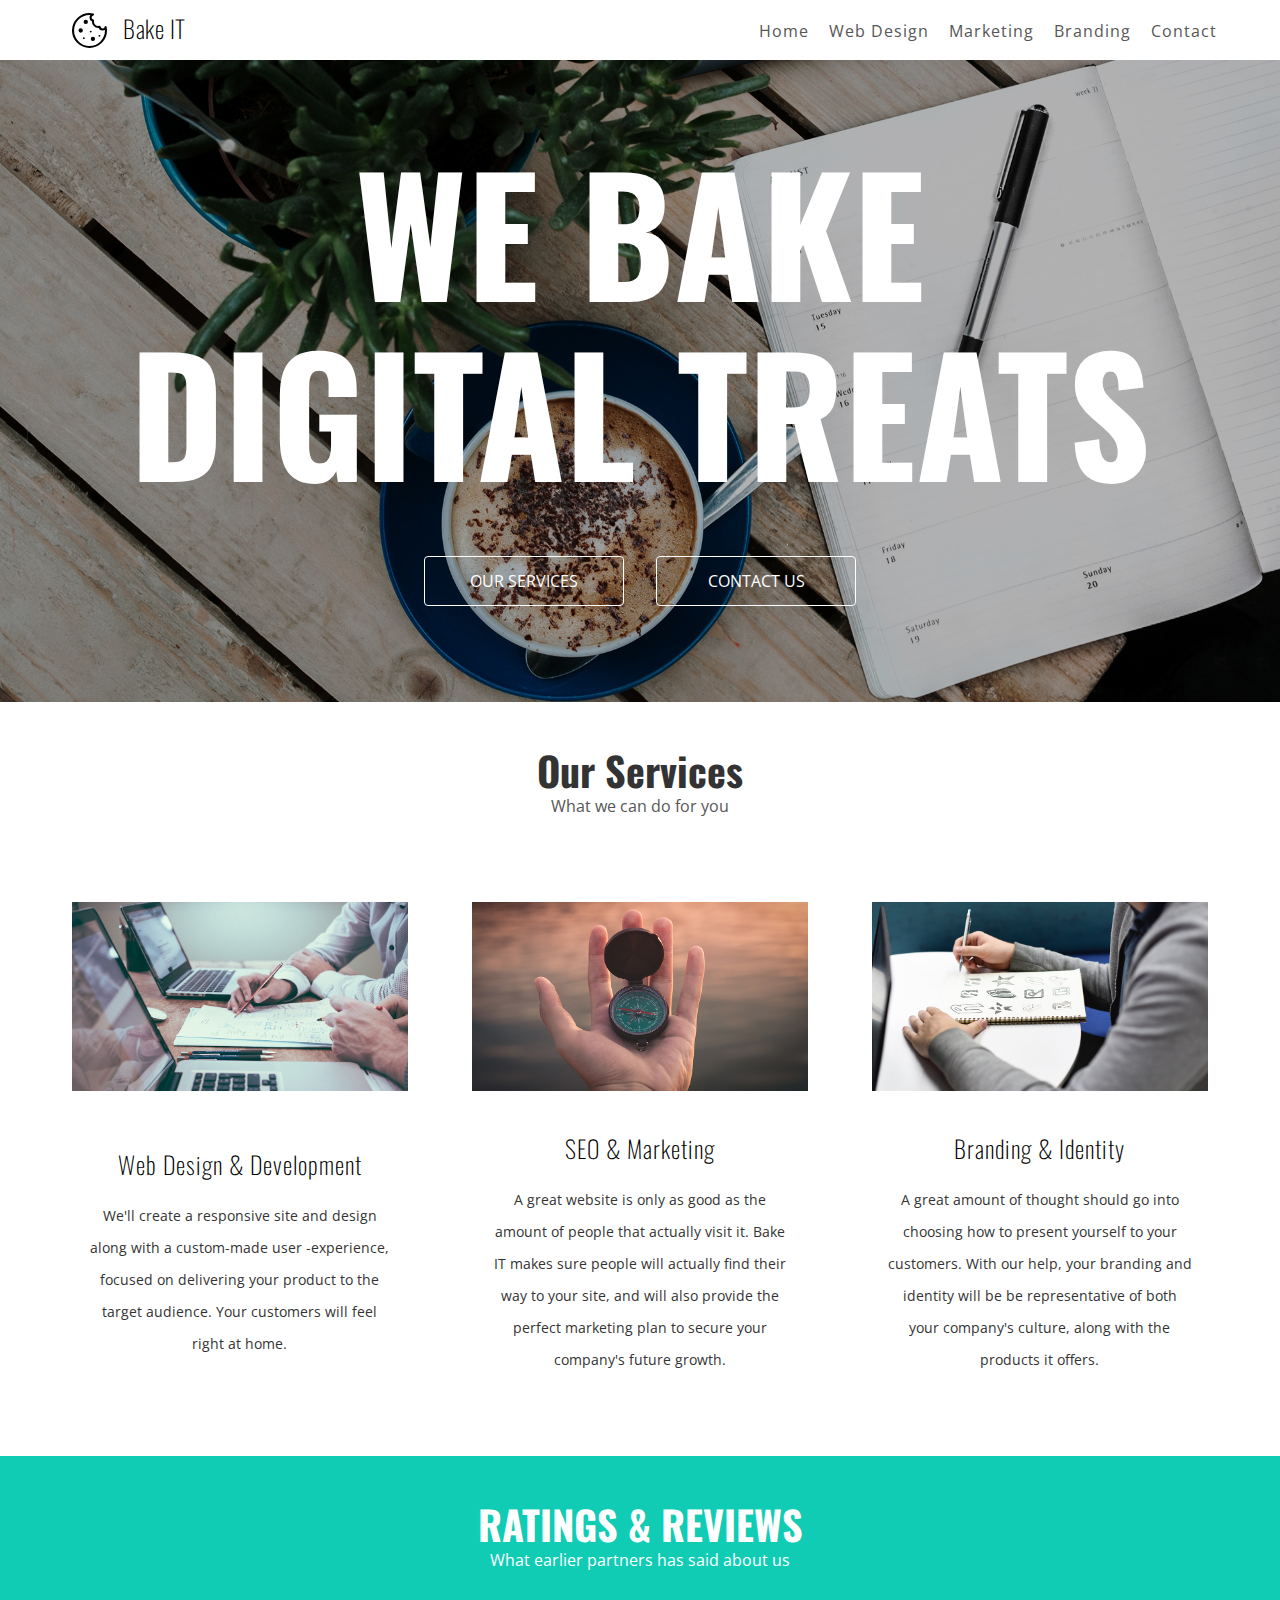
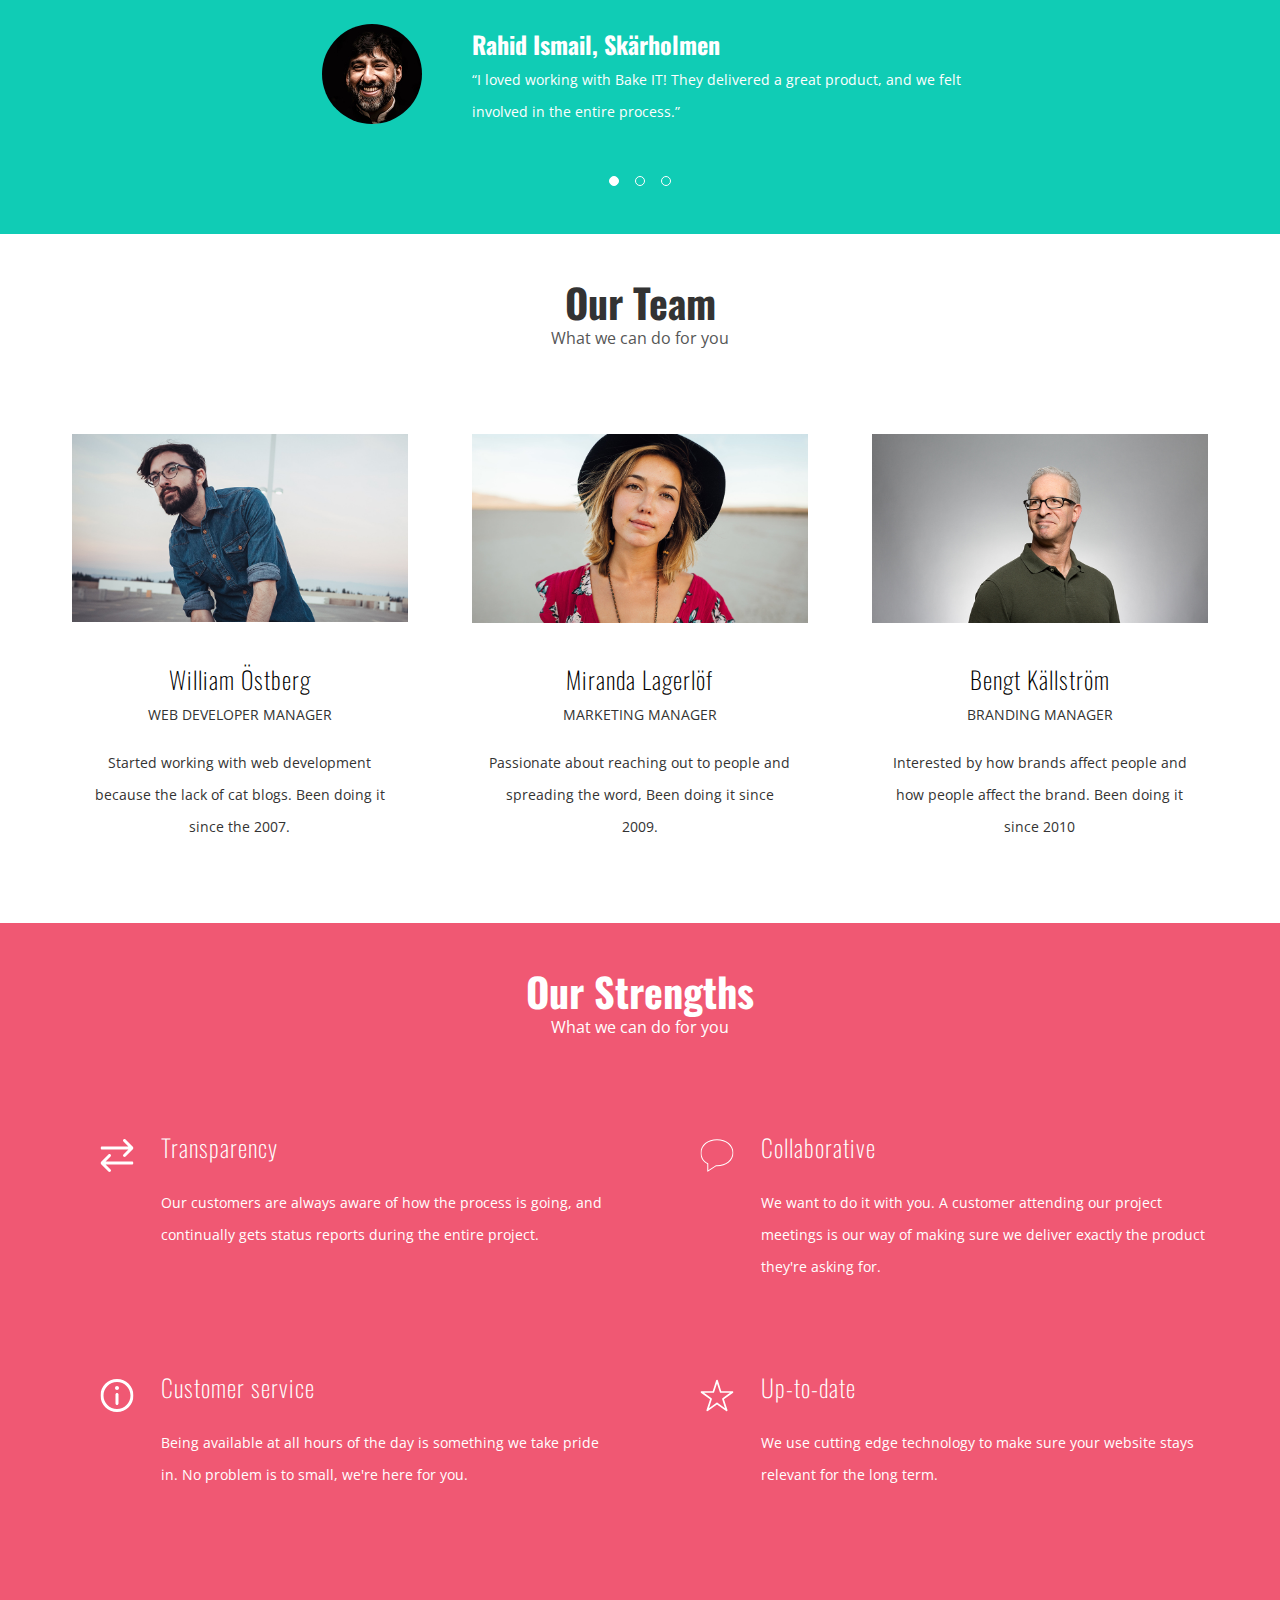
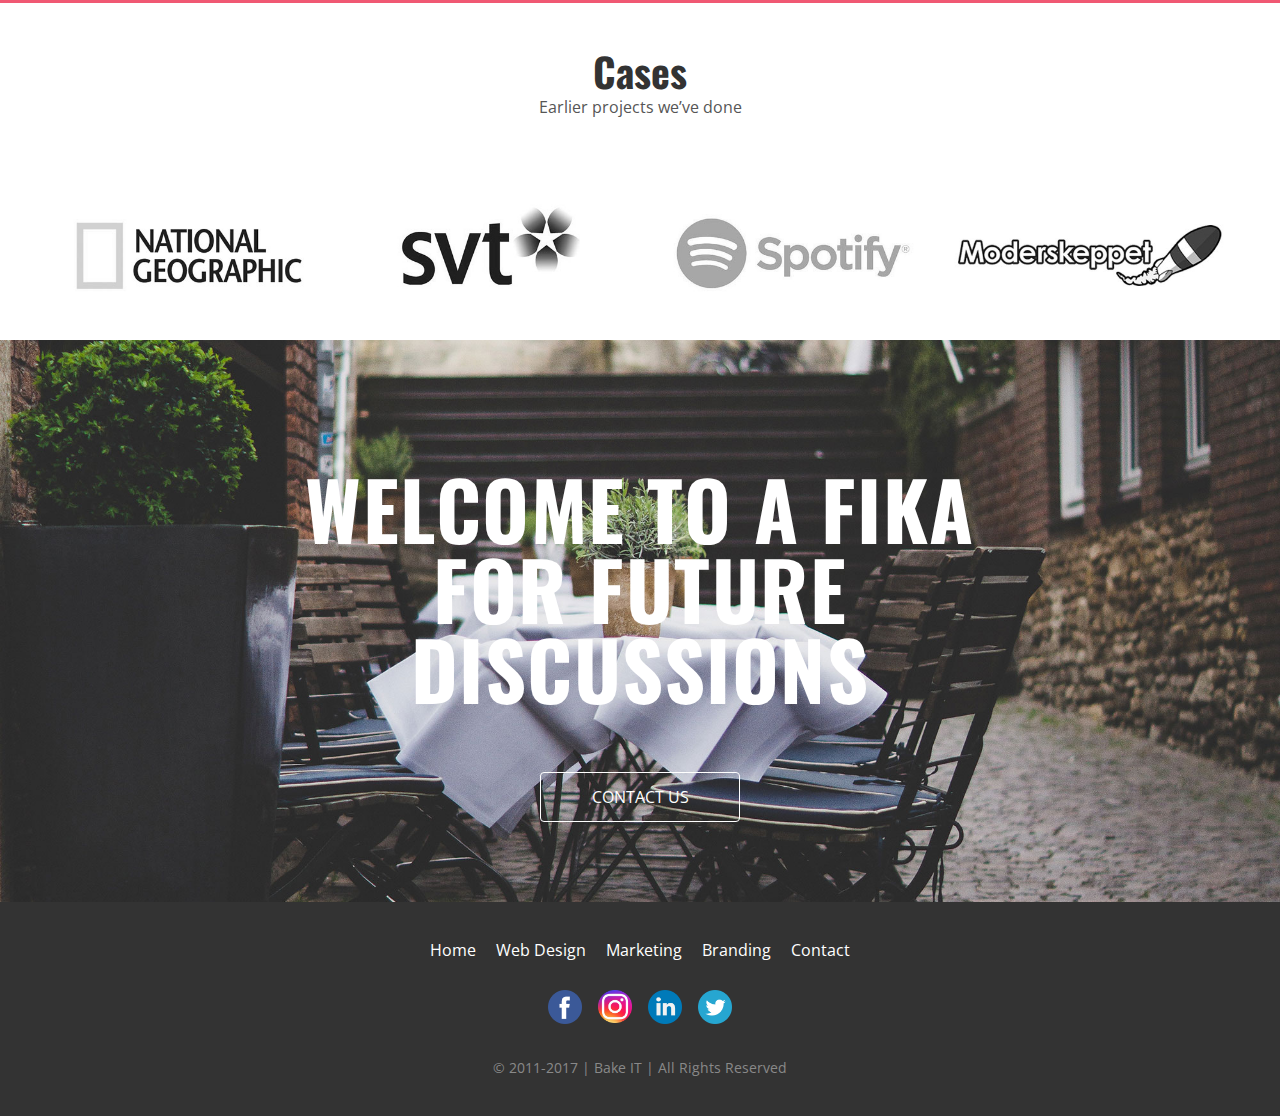
<file: index.html>
<!DOCTYPE html>
<html lang="en">
<head>
  <meta charset="UTF-8">
  <meta name="viewport" content="width=device-width, initial-scale=1.0">
  <meta http-equiv="X-UA-Compatible" content="ie=edge">
  <link href="https://fonts.googleapis.com/css?family=Open+Sans:400,700|Oswald:400,700" rel="stylesheet">
  <link rel="stylesheet" href="assets/css/css/style.css">
  <link rel="shortcut icon" href="./assets/img/logo.ico">

  <!--[if lt IE 9]>
  	<script src="assets/js/html5shiv.js"></script>
    <link rel="stylesheet" href="assets/css/css/_ie8.css">
  <![endif]-->

  <title>Bake IT | We Bake Digital Treats</title>
</head>
<body>

<nav class="nav" aria-label="navigation">
  <div class="wrapper">

    <div class="nav-left">
      <a href="index.html">
        <svg width="35" height="35">
          <image xlink:href="assets/img/icons/logo.svg" src="assets/img/icons/logo.png" width="35" height="35"/>
        </svg>
        <h1>Bake IT</h1>
      </a>
    </div>

    <button type="button" class="nav-ham">
      <span></span>
    </button>

    <div class="nav-menu">
      <ul>
        <li><a href="index.html">Home</a></li>
        <li><a href="web.html">Web Design</a></li>
        <li><a href="marketing.html">Marketing</a></li>
        <li><a href="branding.html">Branding</a></li>
        <li><a href="contact.html">Contact</a></li>
      </ul>
    </div>

  </div>
</nav>

<section class="hero" aria-label="start">
  <div class="hero-bg"></div>
  <h2 class="hero-wrapper">WE BAKE DIGITAL TREATS</h2>
  <div class="row hero-btn">
    <a class="btn" href="#services">OUR SERVICES</a>
    <a class="btn" href="contact.html">CONTACT US</a>
  </div>
</section>

<section id="services" class="section-h-services row wrapper" aria-label="section-services">

  <div class="col-s-1 section-title">
    <h2>Our Services</h2>
    <p>What we can do for you</p>
  </div>

  <div class="item row col-s-1 col-l-3">
    <div class="col-s-1 col-m-2 col-l-1">
      <img srcset="assets/img/hero/web/web-500.jpg 500w,
                   assets/img/hero/web/web-1000.jpg 1000w"
           sizes="(min-width: 768px) 50vw,
                  (min-width: 1200px) 25vw,
                  100vw"
           src="assets/img/hero/web/web-750.jpg"
           alt="webdesign and webdevelopment, poeple working on computer" class="img-100">
    </div>
    <div class="item-text col-s-1 col-m-2 col-l-1">
      <h3>Web Design & Development</h3>
      <p>We'll create a responsive site and design along with a custom-made user -experience, focused on delivering your product to the target audience. Your customers will feel right at home.</p>
    </div>
  </div>

  <div class="item row col-s-1 col-l-3">
    <div class="col-s-1 col-m-2 col-l-1">
      <img srcset="assets/img/hero/marketing/marketing-500.jpg 500w,
                   assets/img/hero/marketing/marketing-1000.jpg 1000w"
           sizes="(min-width: 768px) 50vw,
                  (min-width: 1200px) 25vw,
                  100vw"
           src="assets/img/hero/marketing/marketing-750.jpg"
           alt="marketing, compass i  hand" class="img-100">
    </div>
    <div class="item-text col-s-1 col-m-2 col-l-1">
      <h3>SEO & Marketing</h3>
      <p>A great website is only as good as the amount of people that actually visit it. Bake IT makes sure people will actually find their way to your site, and will also provide the perfect marketing plan to secure your company's future growth.</p>
    </div>
  </div>

  <div class="item row col-s-1 col-l-3">
    <div class="col-s-1 col-m-2 col-l-1">
      <img srcset="assets/img/hero/branding/branding-500.jpg 500w,
                   assets/img/hero/branding/branding-1000.jpg 1000w"
           sizes="(min-width: 768px) 50vw,
                  (min-width: 1200px) 25vw,
                  100vw"
           src="assets/img/hero/branding/branding-750.jpg"
           alt="" class="img-100">
    </div>
    <div class="item-text col-s-1 col-m-2 col-l-1">
      <h3>Branding & Identity</h3>
      <p>A great amount of thought should go into choosing how to present yourself to your customers. With our help, your branding and identity will be be representative of both your company's culture, along with the products it offers.</p>
    </div>
  </div>

</section>

<section class="section-raitings row" aria-label="section-ratings">
  <div class="col-s-1 section-title white">
    <h2>RATINGS & REVIEWS</h2>
    <p>What earlier partners has said about us</p>
  </div>

  <div class="wrapper-small">
    <div class="slider-person col-s-1 row">
      <div class="slider-img col-s-1">
        <img src="./assets/img/content/profiles/happy-guy-sq.jpg" alt="">
      </div>
      <div class="slider-text col-s-1 row">
        <h3>Rahid Ismail, Skärholmen</h3>
        <p>“I loved working with Bake IT! They delivered a great product, and we felt involved in the entire process.”</p>
      </div>
    </div>
  </div>

  <div class="slider-btns row">
    <button type="button" name="button" class="active"></button>
    <button type="button" name="button"></button>
    <button type="button" name="button"></button>
  </div>
</section>

<section class="section-team row wrapper" aria-label="section-team">
  <div class="col-s-1 section-title">
    <h2>Our Team</h2>
    <p>What we can do for you</p>
  </div>

  <div class="item row col-s-1 col-l-3">
    <div class="col-s-1 col-m-2 col-l-1">
      <img srcset="assets/img/content/profiles/william-500.jpg 500w,
                   assets/img/content/profiles/william-1000.jpg 1000w"
           sizes="(min-width: 768px) 50vw,
                  (min-width: 1200px) 25vw,
                  100vw"
           src="assets/img/content/profiles/william-750.jpg"
           alt="" class="img-100">
    </div>
    <div class="item-text col-s-1 col-m-2 col-l-1">
      <h3>William Östberg</h3>
      <p class="work">WEB DEVELOPER MANAGER</p>
      <p>Started working with web development because the lack of cat blogs. Been doing it since the 2007.</p>
    </div>
  </div>

  <div class="item row col-s-1 col-l-3">
    <div class="col-s-1 col-m-2 col-l-1">
        <img srcset="assets/img/content/profiles/mirranda-500.jpg 500w,
                     assets/img/content/profiles/mirranda-1000.jpg 1000w"
             sizes="(min-width: 768px) 50vw,
                    (min-width: 1200px) 25vw,
                    100vw"
             src="assets/img/content/profiles/mirranda-750.jpg"
             alt="" class="img-100">
    </div>
    <div class="item-text col-s-1 col-m-2 col-l-1">
      <h3>Miranda Lagerlöf</h3>
      <p class="work">MARKETING MANAGER</p>
      <p>Passionate about reaching out to people and spreading the word, Been doing it since 2009.</p>
    </div>
  </div>

  <div class="item row col-s-1 col-l-3">
    <div class="col-s-1 col-m-2 col-l-1">
        <img srcset="assets/img/content/profiles/bengt-500.jpg 500w,
                     assets/img/content/profiles/bengt-1000.jpg 1000w"
             sizes="(min-width: 768px) 50vw,
                    (min-width: 1200px) 25vw,
                    100vw"
             src="assets/img/content/profiles/bengt-750.jpg"
             alt="" class="img-100">
    </div>
    <div class="item-text col-s-1 col-m-2 col-l-1">
      <h3>Bengt Källström</h3>
      <p class="work">BRANDING MANAGER</p>
      <p>Interested by how brands affect people and how people affect the brand. Been doing it since 2010</p>
    </div>
  </div>

</section>

<section class="section-strengths row" aria-label="section-strengths">
  <div class="wrapper">

    <div class="col-s-1 section-title white">
      <h2>Our Strengths</h2>
      <p>What we can do for you</p>
    </div>

    <div class="str col-s-1 row">

      <div class="str-item col-s-1 col-m-2 row">
        <div class="str-item-logo col-s-1 col-m-6">
          <svg version="1.1" id="Layer_1" xmlns="http://www.w3.org/2000/svg" xmlns:xlink="http://www.w3.org/1999/xlink" x="0px" y="0px"
          	 viewBox="0 0 512.001 512.001" style="enable-background:new 0 0 512.001 512.001; fill: white;" xml:space="preserve">
            <g>
            	<path d="M505.183,123.181L388.82,6.817c-9.087-9.089-23.823-9.089-32.912,0c-9.089,9.087-9.089,23.823,0,32.912l76.636,76.634
            		H23.274c-12.853,0-23.273,10.42-23.273,23.273c0,12.853,10.42,23.273,23.273,23.273h409.269l-76.634,76.635
            		c-9.089,9.087-9.089,23.824,0,32.912c4.544,4.546,10.501,6.817,16.455,6.817c5.955,0,11.913-2.271,16.455-6.817l116.364-116.364
            		C514.272,147.006,514.272,132.27,505.183,123.181z"/>
            	<path d="M488.728,349.091H79.459l76.634-76.636c9.089-9.087,9.089-23.824,0-32.912c-9.087-9.089-23.823-9.089-32.912,0
            		L6.817,355.907c-9.089,9.087-9.089,23.823,0,32.912L123.18,505.183c4.546,4.546,10.501,6.817,16.457,6.817
            		c5.956,0,11.913-2.271,16.455-6.817c9.089-9.087,9.089-23.824,0-32.912l-76.634-76.634h409.27
            		c12.853,0,23.273-10.42,23.273-23.273C512.001,359.511,501.581,349.091,488.728,349.091z"/>
            </g>
          </svg>
        </div>
        <div class="str-item-text col-s-1">
          <h4>Transparency</h4>
          <p>Our customers are always aware of how the process is going, and continually gets status reports during the entire project.</p>
        </div>
      </div>

      <div class="str-item col-s-1 col-m-2 row">
        <div class="str-item-logo col-s-1 col-m-6">
          <svg version="1.1" xmlns="http://www.w3.org/2000/svg" xmlns:xlink="http://www.w3.org/1999/xlink" x="0px" y="0px"
          	 viewBox="0 0 33 33" style="enable-background:new 0 0 33 33; fill: white;" xml:space="preserve">
            <g>
            	<path style="fill:#FFFFFF;"  d="M7.282,32.706c-0.081,0-0.163-0.02-0.237-0.06c-0.162-0.087-0.263-0.257-0.263-0.44v-7.124C2.405,22.806,0,18.821,0,13.828
            		C0,6.112,7.093,0.294,16.5,0.294S33,6.112,33,13.828c0,7.715-7.093,13.533-16.5,13.533c-0.309,0-0.612-0.017-0.916-0.033
            		l-0.02-0.001l-8.007,5.296C7.474,32.678,7.378,32.706,7.282,32.706z M16.5,1.294C7.664,1.294,1,6.683,1,13.828
            		c0,3.323,1.128,7.842,6.503,10.499c0.17,0.084,0.278,0.258,0.278,0.448v6.501l7.369-4.874c0.09-0.06,0.199-0.095,0.302-0.082
            		l0.186,0.01c0.286,0.016,0.571,0.031,0.861,0.031c8.836,0,15.5-5.388,15.5-12.533S25.336,1.294,16.5,1.294z"/>
            </g>
          </svg>
        </div>
        <div class="str-item-text col-s-1">
          <h4>Collaborative</h4>
          <p>We want to do it with you. A customer attending our project meetings is our way of making sure we deliver exactly the product they're asking for.</p>
        </div>
      </div>

      <div class="str-item col-s-1 col-m-2 row">
        <div class="str-item-logo col-s-1 col-m-6">
          <svg xmlns="http://www.w3.org/2000/svg" xmlns:xlink="http://www.w3.org/1999/xlink" version="1.1" id="Capa_1" x="0px" y="0px" viewBox="0 0 330 330" style="enable-background:new 0 0 330 330;" xml:space="preserve">
            <g>
            	<path d="M165,0C74.019,0,0,74.02,0,165.001C0,255.982,74.019,330,165,330s165-74.018,165-164.999C330,74.02,255.981,0,165,0z    M165,300c-74.44,0-135-60.56-135-134.999C30,90.562,90.56,30,165,30s135,60.562,135,135.001C300,239.44,239.439,300,165,300z" fill="#FFFFFF"/>
            	<path d="M164.998,70c-11.026,0-19.996,8.976-19.996,20.009c0,11.023,8.97,19.991,19.996,19.991   c11.026,0,19.996-8.968,19.996-19.991C184.994,78.976,176.024,70,164.998,70z" fill="#FFFFFF"/>
            	<path d="M165,140c-8.284,0-15,6.716-15,15v90c0,8.284,6.716,15,15,15c8.284,0,15-6.716,15-15v-90C180,146.716,173.284,140,165,140z   " fill="#FFFFFF"/>
            </g>
          </svg>
        </div>
        <div class="str-item-text col-s-1">
          <h4>Customer service</h4>
          <p>Being available at all hours of the day is something we take pride in. No problem is to small, we're here for you.</p>
        </div>
      </div>

      <div class="str-item col-s-1 col-m-2 row">
        <div class="str-item-logo col-s-1 col-m-6">
          <svg version="1.1" xmlns="http://www.w3.org/2000/svg" xmlns:xlink="http://www.w3.org/1999/xlink" x="0px" y="0px"
          	 viewBox="0 0 43.244 43.244" style="enable-background:new 0 0 43.244 43.244; fill: white;" xml:space="preserve">
            <path style="fill:#FFFFFF;" d="M22.69,1.785l4.555,14.143l14.872-0.016c0.619,0,1.127,0.492,1.127,1.111
            	c0,0.365-0.19,0.698-0.46,0.905l0,0l-12.047,8.714l4.619,14.142c0.19,0.587-0.127,1.206-0.714,1.397
            	c-0.381,0.127-0.794,0.032-1.079-0.206L21.626,33.26L9.611,42.022c-0.508,0.365-1.206,0.254-1.555-0.238
            	c-0.222-0.302-0.27-0.683-0.159-1H7.881l4.635-14.142L0.469,17.927c-0.508-0.365-0.619-1.063-0.254-1.556
            	c0.238-0.333,0.603-0.492,0.984-0.46l14.793,0.016l4.571-14.143c0.19-0.587,0.809-0.905,1.397-0.73
            	C22.325,1.182,22.578,1.451,22.69,1.785L22.69,1.785z M25.372,17.387L21.626,5.753l-3.762,11.635l0,0
            	c-0.143,0.46-0.571,0.778-1.063,0.778L4.579,18.149l9.904,7.159l0,0c0.381,0.286,0.556,0.778,0.397,1.254l-3.793,11.619l9.857-7.19
            	c0.381-0.286,0.921-0.302,1.333-0.016l9.872,7.206l-3.778-11.571c-0.175-0.46-0.032-1,0.381-1.302l9.92-7.159l-12.19,0.016
            	C25.991,18.197,25.531,17.879,25.372,17.387L25.372,17.387z"/>
          </svg>
        </div>
        <div class="str-item-text col-s-1">
          <h4>Up-to-date</h4>
          <p>We use cutting edge technology to make sure your website stays relevant for the long term.</p>
        </div>
      </div>

    </div>

  </div>
</section>

<section class="section-h-cases" aria-label="section-cases">
  <div class="wrapper row">

    <div class="col-s-1 section-title">
      <h2>Cases</h2>
      <p>Earlier projects we’ve done</p>
    </div>

    <div class="cases-img col-s-1">
        <img src="./assets/img/content/logos/ng-500.jpg" alt="">
        <img src="./assets/img/content/logos/svt-500.jpg" alt="">
        <img src="./assets/img/content/logos/spotify-500.jpg" alt="">
        <img src="./assets/img/content/logos/moderskeppet-500.jpg" alt="">
    </div>

  </div>
</section>

<section class="section-contact row" aria-label="section-contact">
  <div class="hero-bg"></div>
  <div class="contact-wrapper">
    <h3 class="wrapper-small">WELCOME TO A FIKA FOR FUTURE DISCUSSIONS</h3>
  </div>
  <div class="row col-s-1">
    <a class="btn" href="contact.html">CONTACT US</a>
  </div>
</section>

<footer class="footer row" aria-label="footer">
  <div class="col-s-1">
    <ul>
      <li><a href="index.html">Home</a></li>
      <li><a href="web.html">Web Design</a></li>
      <li><a href="marketing.html">Marketing</a></li>
      <li><a href="branding.html">Branding</a></li>
      <li><a href="contact.html">Contact</a></li>
    </ul>
  </div>
  <div class="footer-social col-s-1 row">
    <div class="footer-social-img">
      <img src="./assets/img/icons/social/facebook.png" alt="facebook icon">
    </div>
    <div class="footer-social-img">
      <img src="./assets/img/icons/social/instagram.png" alt="instagram icon">
    </div>
    <div class="footer-social-img">
      <img src="./assets/img/icons/social/linkedin.png" alt="linkedin icon">
    </div>
    <div class="footer-social-img">
      <img src="./assets/img/icons/social/twitter.png" alt="twitter icon">
    </div>
  </div>
  <div class="copyright col-s-1 row">
    <p class="col-s-1">&copy; 2011-2017 | Bake IT | All Rights Reserved</p>
  </div>
</footer>

  <script src="assets/js/jquery.js"></script>
  <script src="assets/js/html5shiv.js"></script>
  <script src="assets/js/functions.js"></script>

</body>
</html>
</file>
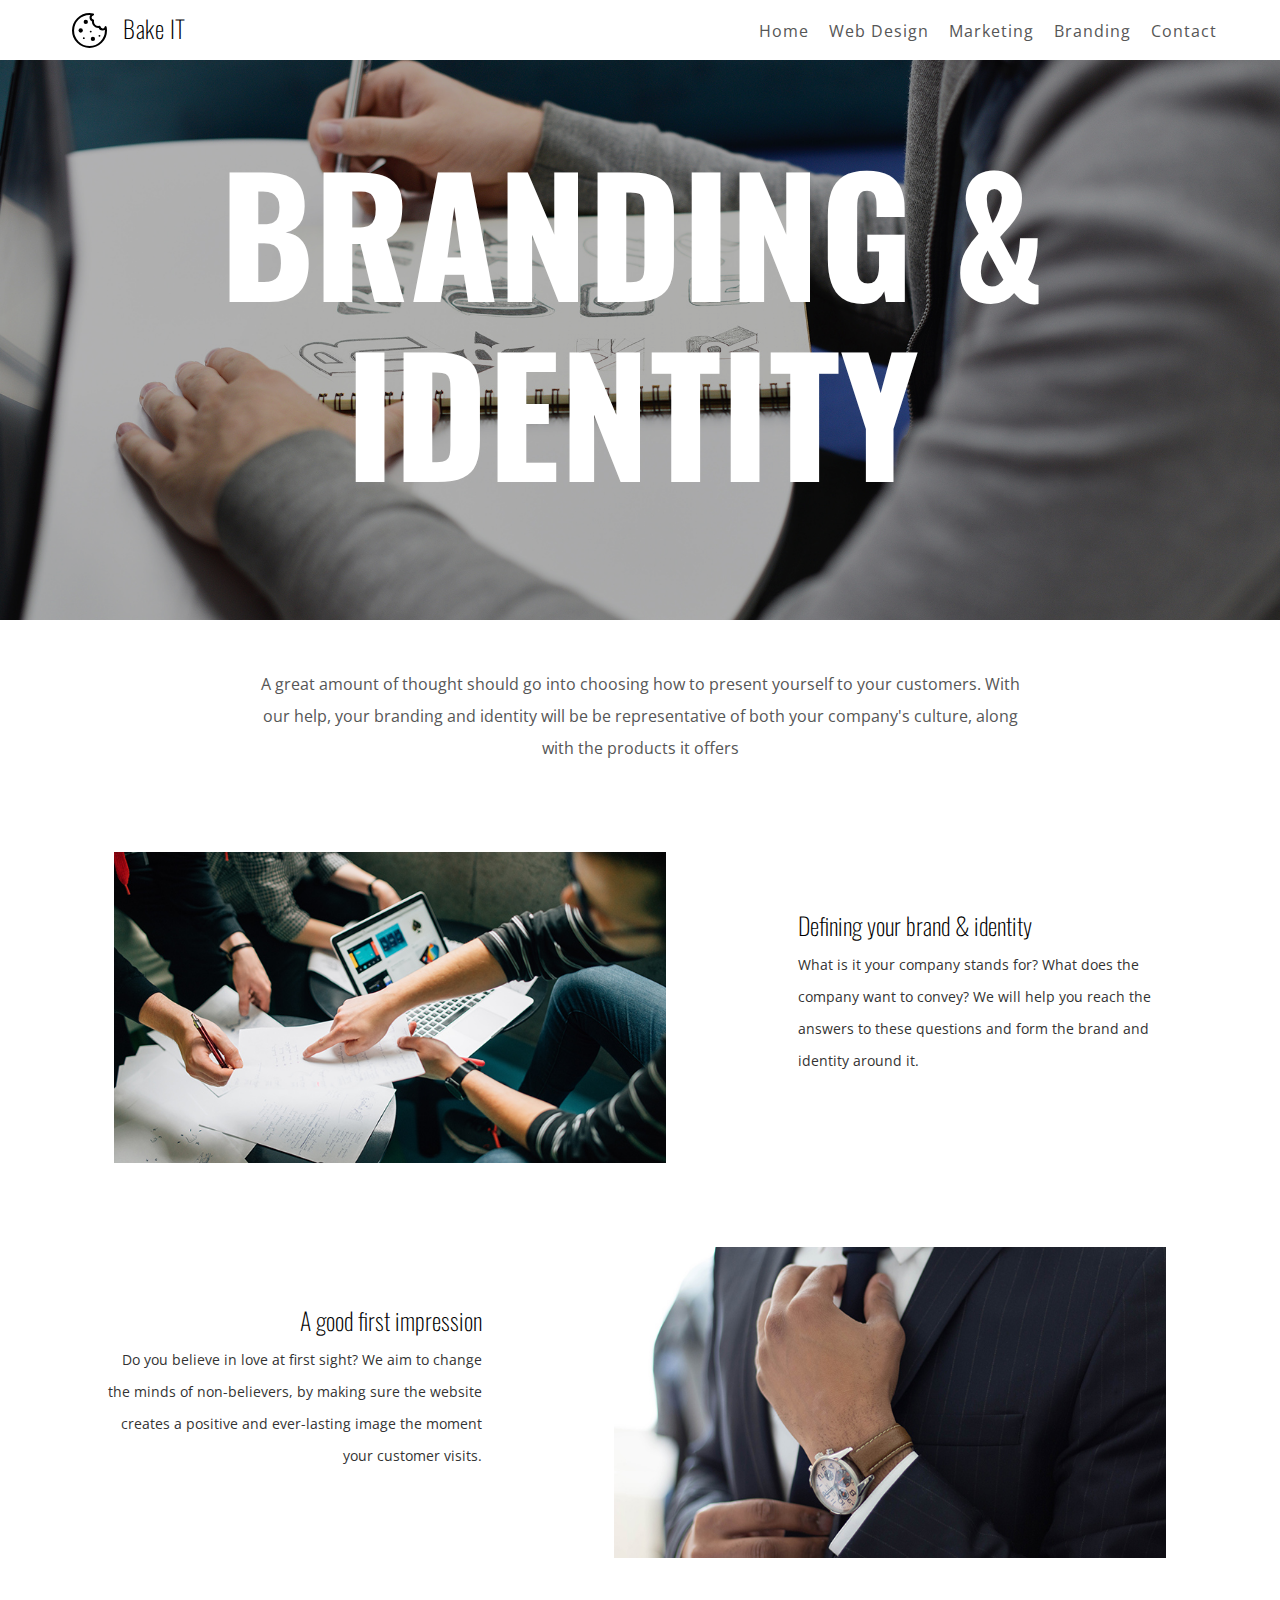
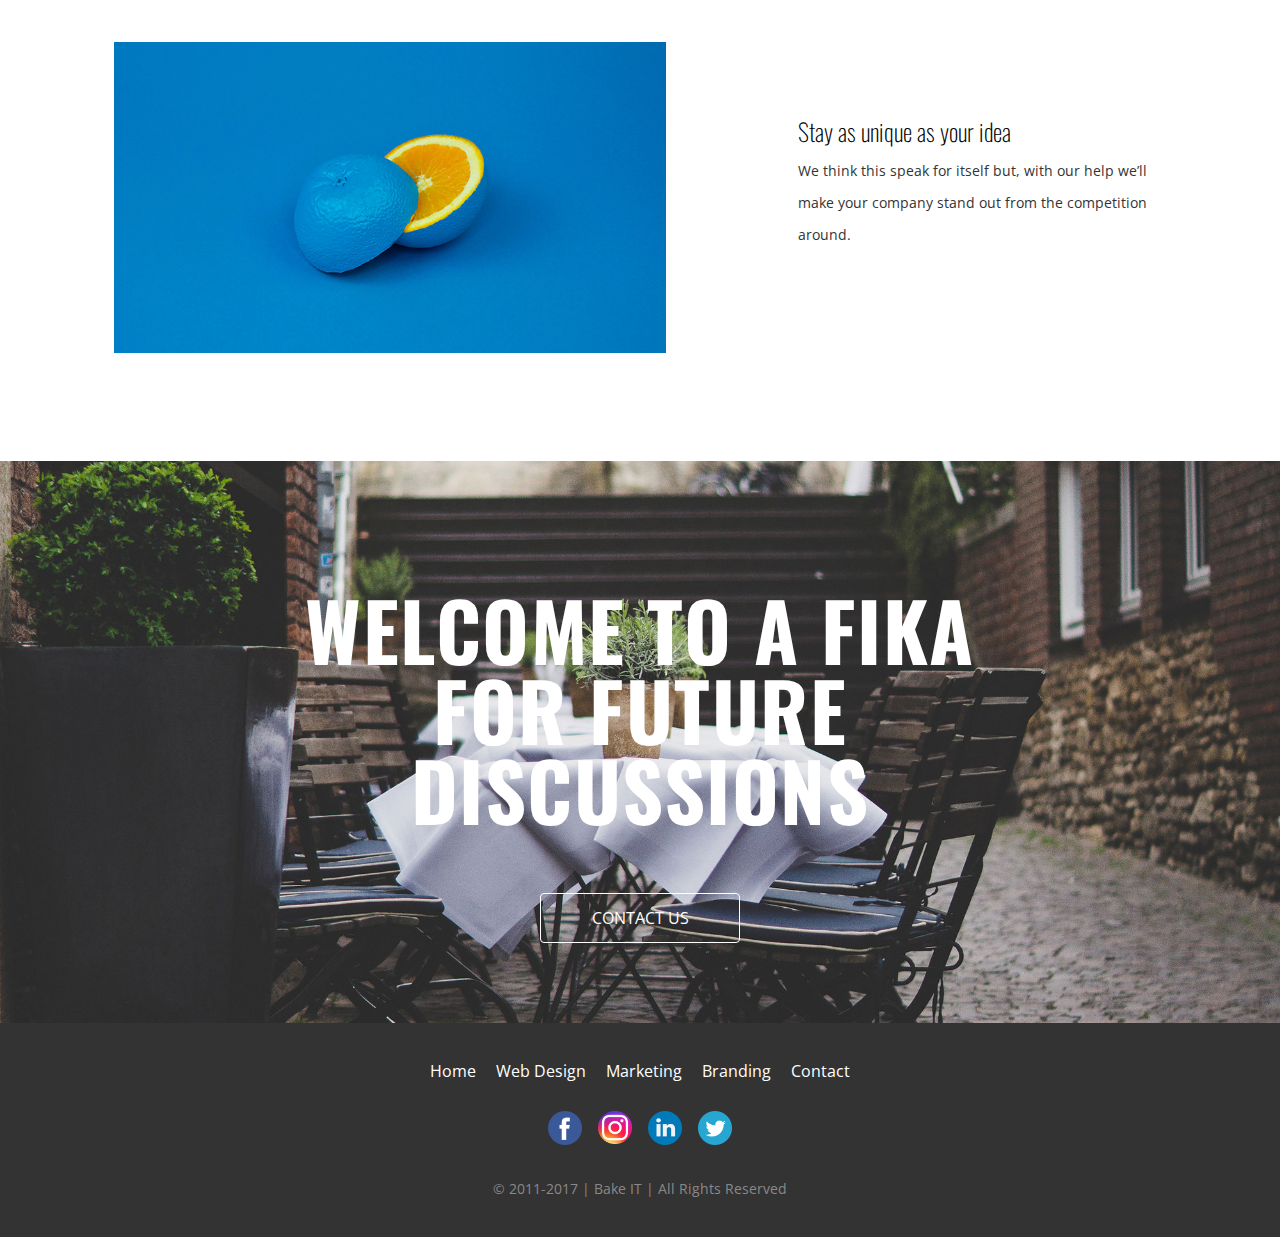
<file: branding.html>
<!DOCTYPE html>
<html lang="en">
<head>
  <meta charset="UTF-8">
  <meta name="viewport" content="width=device-width, initial-scale=1.0">
  <meta http-equiv="X-UA-Compatible" content="ie=edge">
  <link href="https://fonts.googleapis.com/css?family=Open+Sans:400,700|Oswald:400,700" rel="stylesheet">
  <link rel="stylesheet" href="assets/css/css/style.css">
  <link rel="shortcut icon" href="./assets/img/logo.ico">


  <!--[if lt IE 9]>
  	<script src="./assets/js/html5shiv.js"></script>
    <link rel="stylesheet" href="assets/css/css/_ie8.css">
  <![endif]-->


  <title>Bake IT | Branding & Identity</title>
</head>
<body>
<nav class="nav">
  <div class="wrapper">

    <div class="nav-left">
      <a href="index.html">
        <svg width="35" height="35">
          <image xlink:href="assets/img/icons/logo.svg" src="assets/img/icons/logo.png" width="35" height="35"/>
        </svg>
        <h1>Bake IT</h1>
      </a>
    </div>

    <button type="button" class="nav-ham">
      <span></span>
    </button>

    <div class="nav-menu">
      <ul>
        <li><a href="index.html">Home</a></li>
        <li><a href="web.html">Web Design</a></li>
        <li><a href="marketing.html">Marketing</a></li>
        <li><a href="branding.html">Branding</a></li>
        <li><a href="contact.html">Contact</a></li>
      </ul>
    </div>

  </div>
</nav>

<section class="hero branding-hero">
  <div class="hero-bg"></div>
  <h2 class="branding-hero-wrapper web-title">BRANDING &amp; IDENTITY </h2>
</section>

<section class="section-services row">
<div class="col-s-1 section-title">
    <div class="wrapper-small">
      <p>A great amount of thought should go into choosing how to present yourself to your customers. With our help, your branding and identity will be be representative of both your company's culture, along with the products it offers</p>
    </div>
  </div>

	<div class="web-information">
  	<div class="web-section-item row wrapper">
  		<div class="web-section-img col-s-1 col-m-2">
        <img class="web-stairs img-100"
             srcset="assets/img/hero/branding/work-500.jpg 500w,
                     assets/img/hero/branding/work-750.jpg 1000w"
             sizes="(min-width: 768px) 50vw,
                    100vw"
             src="assets/img/hero/branding/work-750.jpg"
             alt="Discussion.">
  		</div>
    	<div class="web-section-title web-section-text col-s-1 col-m-3">
    	   <h3>Defining your brand &amp; identity</h3>
    	    <p>What is it your company stands for? What does the company want to convey? We will help you reach the answers to these questions and form the brand and identity around it.</p>
      </div>
  	</div>
		<div class="web-section-item row wrapper web-reverse">
  		<div class="web-section-img col-s-1 col-m-2">
        <img class="web-stairs img-100"
             srcset="assets/img/hero/branding/slips-snubben-500.jpg 500w,
                     assets/img/hero/branding/slips-snubben-750.jpg 1000w"
             sizes="(min-width: 768px) 50vw,
                    100vw"
             src="assets/img/hero/branding/slips-snubben-750.jpg"
             alt="Tir Guy.">
  		</div>
    	<div class="web-section-title web-section-text col-s-1 col-m-3">
    	   <h3>A good first impression</h3>
      	 <p>Do you believe in love at first sight? We aim to change the minds of non-believers, by making sure the website creates a positive and ever-lasting image the moment your customer visits.</p>
      </div>
    </div>
  	<div class="web-section-item row wrapper">
  		<div class="web-section-img col-s-1 col-m-2">
        <img class="web-stairs img-100"
             srcset="assets/img/hero/branding/aplesin-500.jpg 500w,
                     assets/img/hero/branding/aplesin-750.jpg 1000w"
             sizes="(min-width: 768px) 50vw,
                    100vw"
             src="assets/img/hero/branding/aplesin-750.jpg"
             alt="Orange/ Blue orange.">
  		</div>
  	  <div class="web-section-title web-section-text col-s-1 col-m-3">
  	   <h3>Stay as unique as your idea</h3>
  	   <p>We think this speak for itself but, with our help we’ll make your company stand out from the competition around.</p>
     </div>
  </div>

</div> <!-- end web-info -->
</section>

<section class="section-contact row">
  <div class="hero-bg"></div>
  <div class="contact-wrapper">
    <h3 class="wrapper-small">WELCOME TO A FIKA FOR FUTURE DISCUSSIONS</h3>
  </div>
  <div class="row col-s-1">
    <a class="btn" href="contact.html">CONTACT US</a>
  </div>
</section>

<footer class="footer row">
  <div class="col-s-1">
    <ul>
      <li><a href="index.html">Home</a></li>
      <li><a href="web.html">Web Design</a></li>
      <li><a href="marketing.html">Marketing</a></li>
      <li><a href="branding.html">Branding</a></li>
      <li><a href="contact.html">Contact</a></li>
    </ul>
  </div>
  <div class="footer-social col-s-1 row">
    <div class="footer-social-img">
      <img src="./assets/img/icons/social/facebook.png" alt="">
    </div>
    <div class="footer-social-img">
      <img src="./assets/img/icons/social/instagram.png" alt="">
    </div>
    <div class="footer-social-img">
      <img src="./assets/img/icons/social/linkedin.png" alt="">
    </div>
    <div class="footer-social-img">
      <img src="./assets/img/icons/social/twitter.png" alt="">
    </div>
  </div>
  <div class="copyright col-s-1 row">
    <p class="col-s-1">&copy; 2011-2017 | Bake IT | All Rights Reserved</p>
  </div>
</footer>



  <script src="assets/js/jquery.js"></script>
  <script src="assets/js/html5shiv.js"></script>
  <script src="assets/js/functions.js"></script>

</body>
</html>
</file>
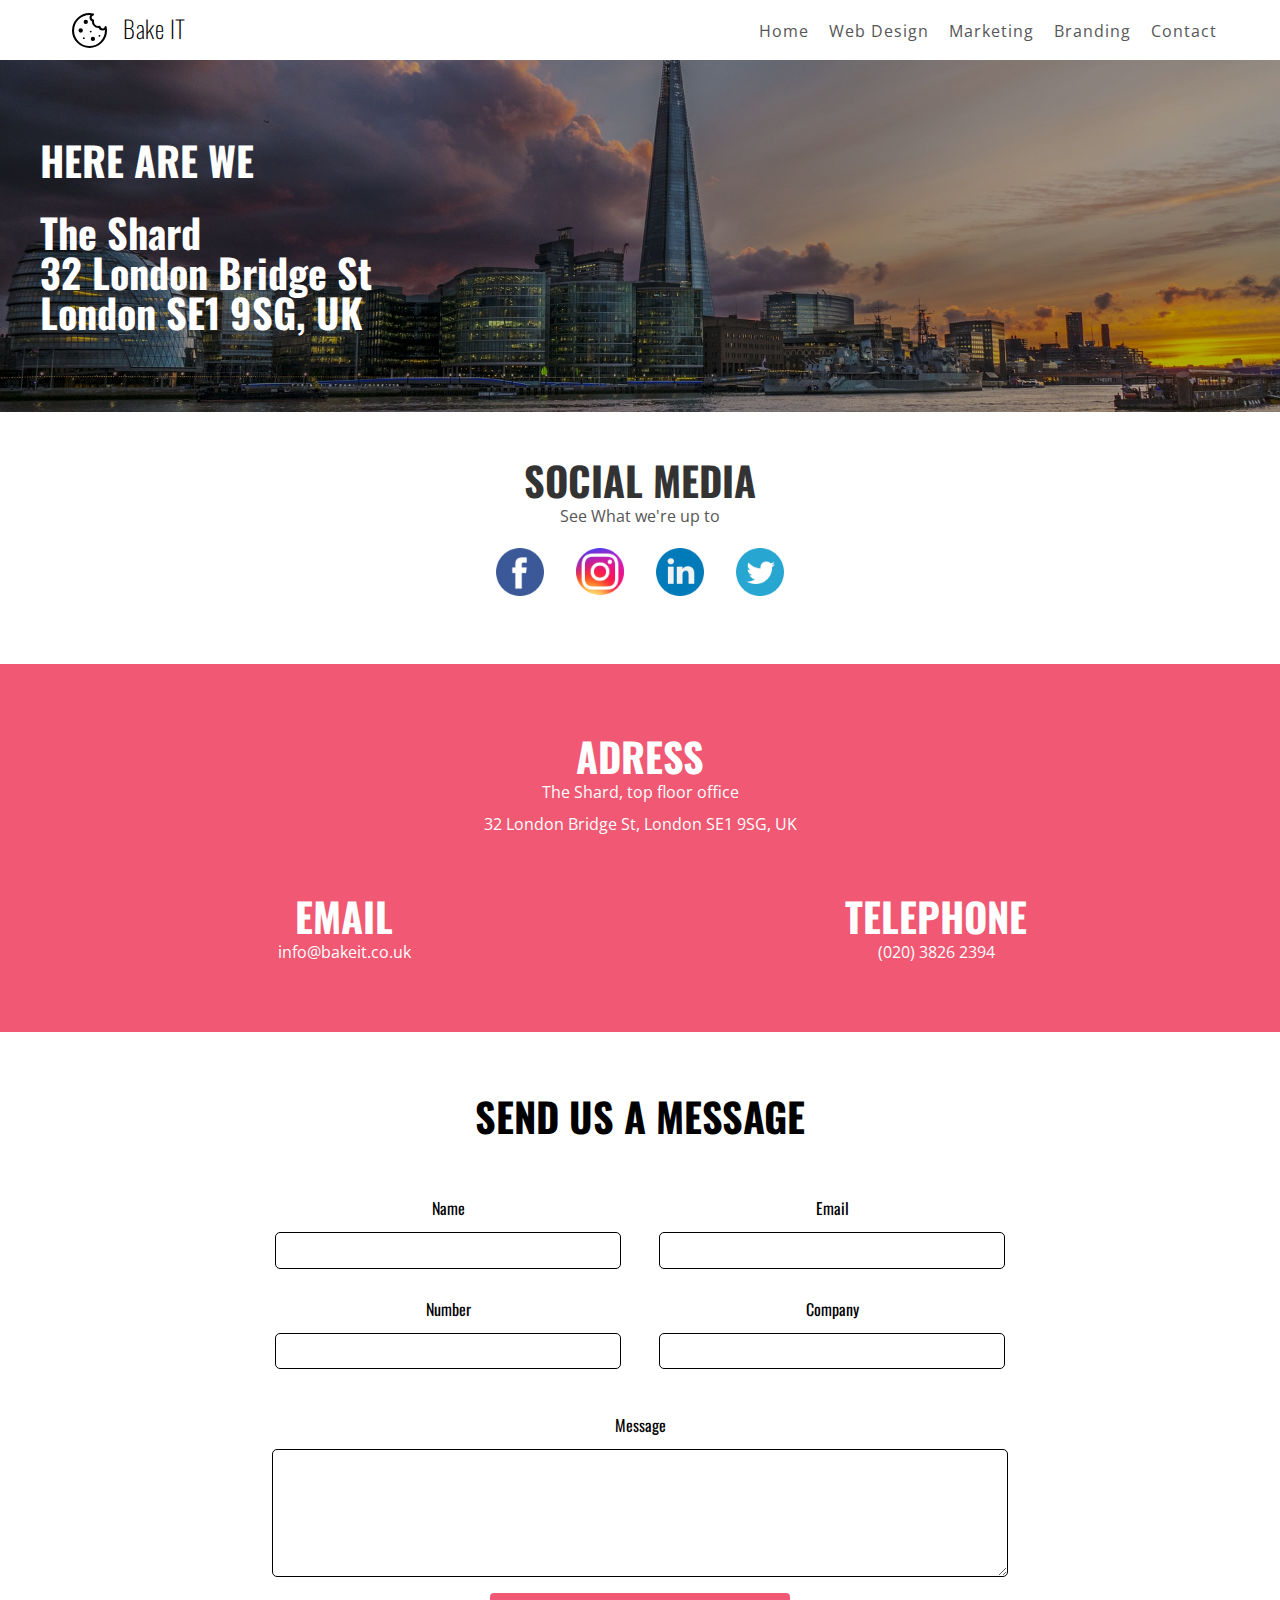
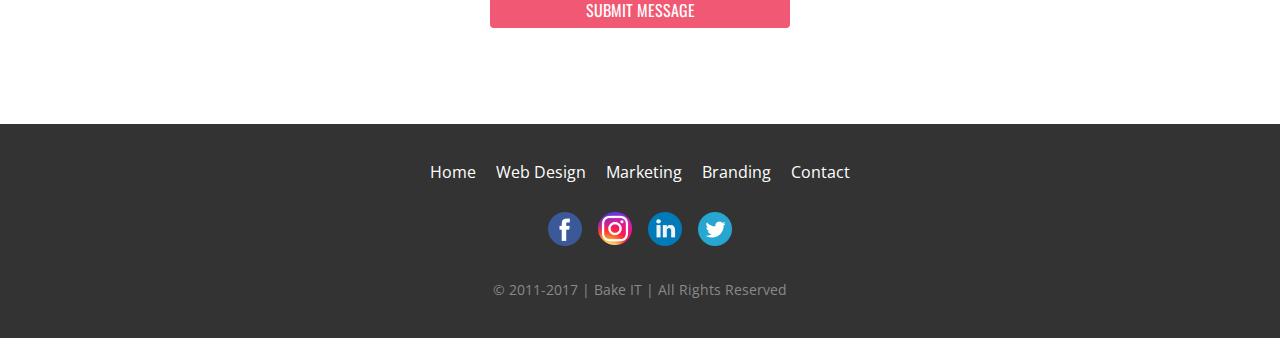
<file: contact.html>
<!DOCTYPE html>
<html lang="en">

<head>
  <meta charset="UTF-8">
  <meta name="viewport" content="width=device-width, initial-scale=1.0">
  <meta http-equiv="X-UA-Compatible" content="ie=edge">
  <link href="https://fonts.googleapis.com/css?family=Open+Sans:400,700|Oswald:400,700" rel="stylesheet">
  <link rel="stylesheet" href="assets/css/css/style.css">
  <link rel="shortcut icon" href="./assets/img/logo.ico">

  <!--[if lt IE 9]>
  	<script src="assets/js/html5shiv.js"></script>
    <link rel="stylesheet" href="assets/css/css/_ie8.css">
  <![endif]-->

  <title>Bake IT | Contact</title>
</head>

<body>
  <nav class="nav">
    <div class="wrapper">

      <div class="nav-left">
        <a href="index.html">
          <svg width="35" height="35">
            <image xlink:href="assets/img/icons/logo.svg" src="assets/img/icons/logo.png" width="35" height="35"/>
          </svg>
          <h1>Bake IT</h1>
        </a>
      </div>

      <button type="button" class="nav-ham">
        <span></span>
      </button>

      <div class="nav-menu">
        <ul>
          <li><a href="index.html">Home</a></li>
          <li><a href="web.html">Web Design</a></li>
          <li><a href="marketing.html">Marketing</a></li>
          <li><a href="branding.html">Branding</a></li>
          <li><a href="contact.html">Contact</a></li>
        </ul>
      </div>

    </div>
  </nav>

  <section class="contact-hero">
    <div class="hero-bg"></div>
    <h2 class="wrapper">HERE ARE WE</h2>
    <div class="wrapper">
      <h3>The Shard</h3>
      <h3>32 London Bridge St</h3>
      <h3>London SE1 9SG, UK</h3>
    </div>
  </section>

  <section class="section-title">
    <h2>SOCIAL MEDIA</h2>
    <p>See What we're up to</p>
    <div class="contact-social row">
      <div class="contact-social-img">
        <img src="./assets/img/icons/social/facebook.png" alt="facebook icon">
      </div>
      <div class="contact-social-img">
        <img src="./assets/img/icons/social/instagram.png" alt="Instagram icon">
      </div>
      <div class="contact-social-img">
        <img src="./assets/img/icons/social/linkedin.png" alt="linkedin icon">
      </div>
      <div class="contact-social-img">
        <img src="./assets/img/icons/social/twitter.png" alt="twitter icon">
      </div>
    </div>
  </section>

  <section class="adress row">
    <div class="adress-pad">
      <div class="wrapper">
        <div class="col-s-1">
          <h2>ADRESS</h2>
          <p>The Shard, top floor office </p>
          <p>32 London Bridge St, London SE1 9SG, UK</p>
        </div>
        <div class="col-s-1 col-m-2">
          <h2>EMAIL</h2>
          <p>info@bakeit.co.uk</p>
        </div>
        <div class="col-s-1 col-m-2">
          <h2>TELEPHONE</h2>
          <p><a href="tel:020-3826-2394">(020) 3826 2394</a></p>
        </div>
      </div>
    </div>
  </section>

  <section class="contact-form row add-padding">
    <h2>SEND US A MESSAGE</h2>
    <!-- Name, email, number, company, message-->
    <div class="col-s-1">
      <form class="wrapper-small">
        <div class="col-s-1 col-m-2">
          <label for="cName">Name</label>
          <input type="text" name="name" id="cName">
          <label for="cNumber">Number</label>
          <input type="number" name="number" id="cNumber">
        </div>
        <div class="col-s-1 col-m-2">
          <label for="cMail">Email</label>
          <input type="email" name="mail" id="cMail">
          <label for="cCompany">Company</label>
          <input type="text" name="company" id="cCompany">
        </div>
        <div class="padding-textarea col-s-1">
          <label for="cMsg">Message</label>
          <textarea name="message" id="cMsg"></textarea>
          <input type="button" value="SUBMIT MESSAGE">
        </div>
      </form>
    </div>
  </section>


  <footer class="footer row">
    <div class="col-s-1">
      <ul>
        <li><a href="index.html">Home</a></li>
        <li><a href="web.html">Web Design</a></li>
        <li><a href="marketing.html">Marketing</a></li>
        <li><a href="branding.html">Branding</a></li>
        <li><a href="contact.html">Contact</a></li>
      </ul>
    </div>
    <div class="footer-social col-s-1 row">
      <div class="footer-social-img">
        <img src="./assets/img/icons/social/facebook.png" alt="facebook icon">
      </div>
      <div class="footer-social-img">
        <img src="./assets/img/icons/social/instagram.png" alt="instagram icon">
      </div>
      <div class="footer-social-img">
        <img src="./assets/img/icons/social/linkedin.png" alt="linkedin icon">
      </div>
      <div class="footer-social-img">
        <img src="./assets/img/icons/social/twitter.png" alt="twitter icon">
      </div>
    </div>
    <div class="copyright col-s-1 row">
      <p class="col-s-1">&copy; 2011-2017 | Bake IT | All Rights Reserved</p>
    </div>
  </footer>

  <script src="assets/js/jquery.js"></script>
  <script src="assets/js/html5shiv.js"></script>
  <script src="assets/js/functions.js"></script>

</body>

</html>
</file>
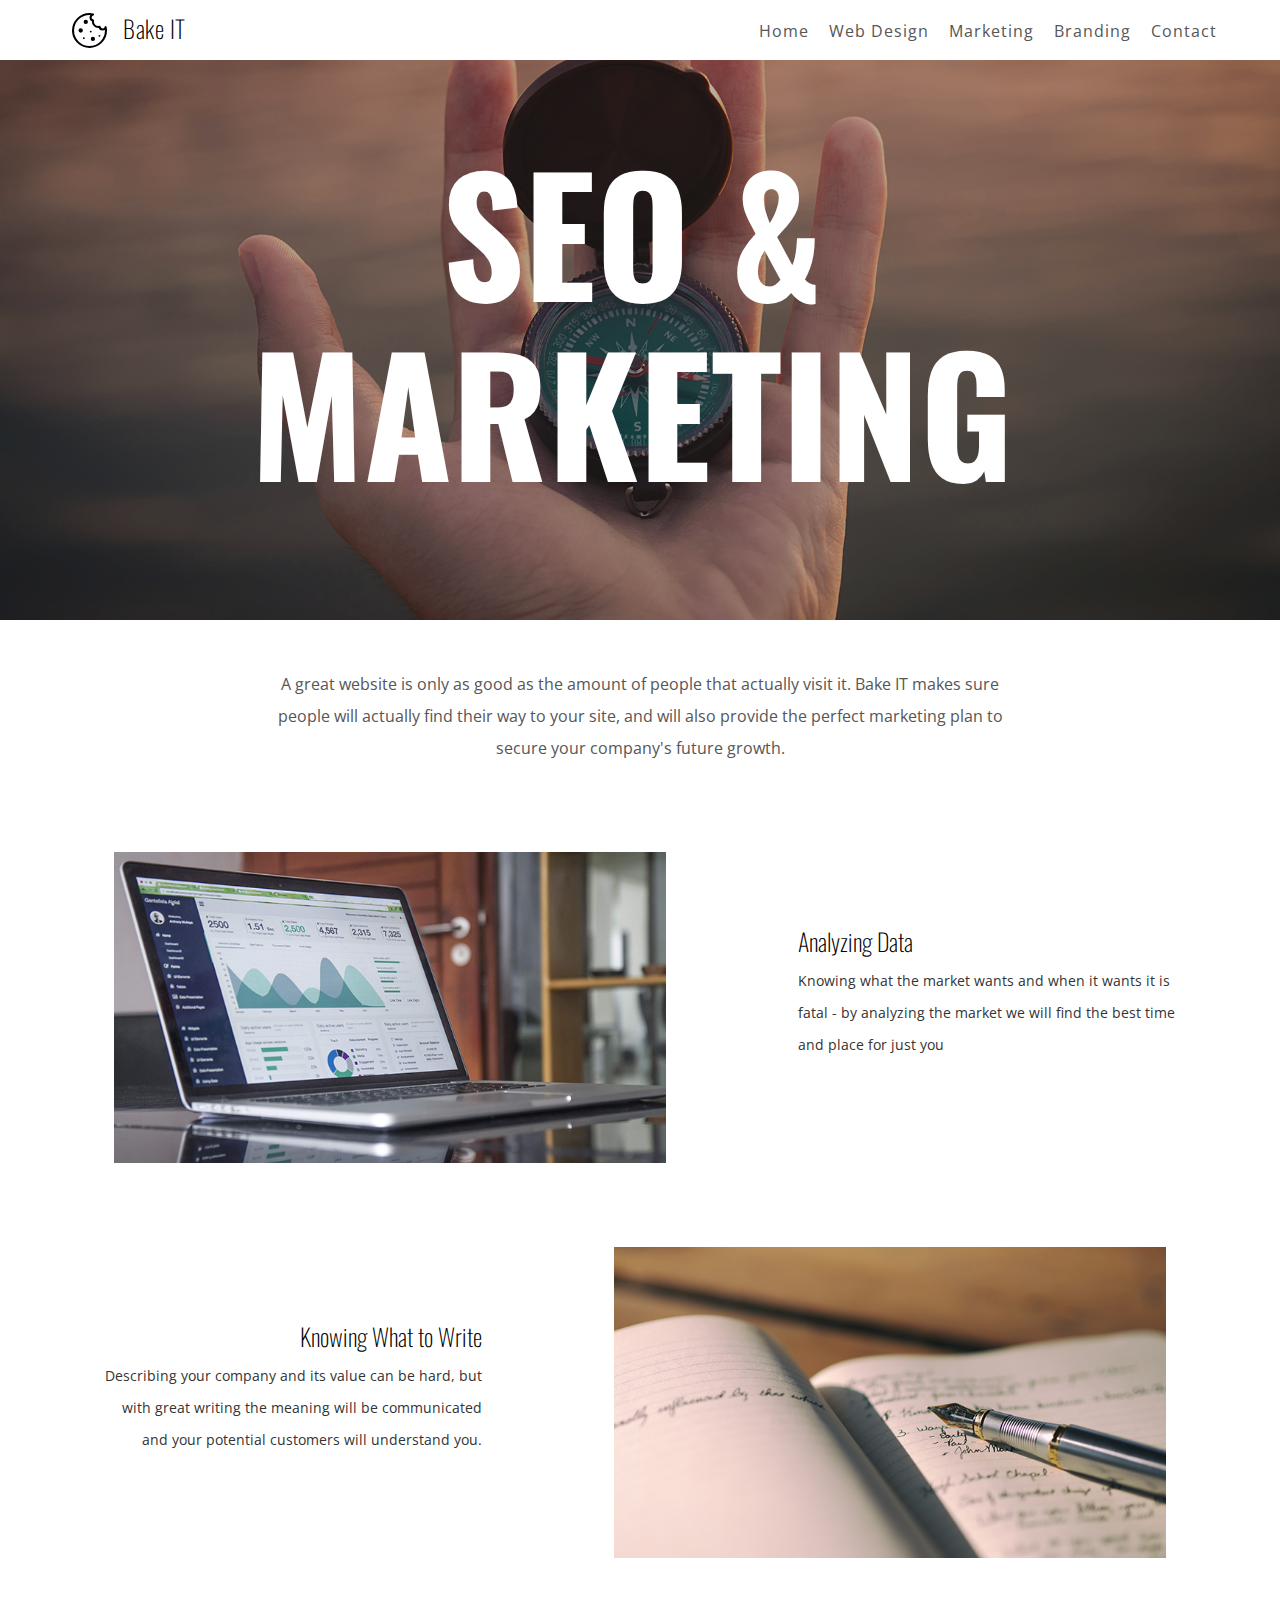
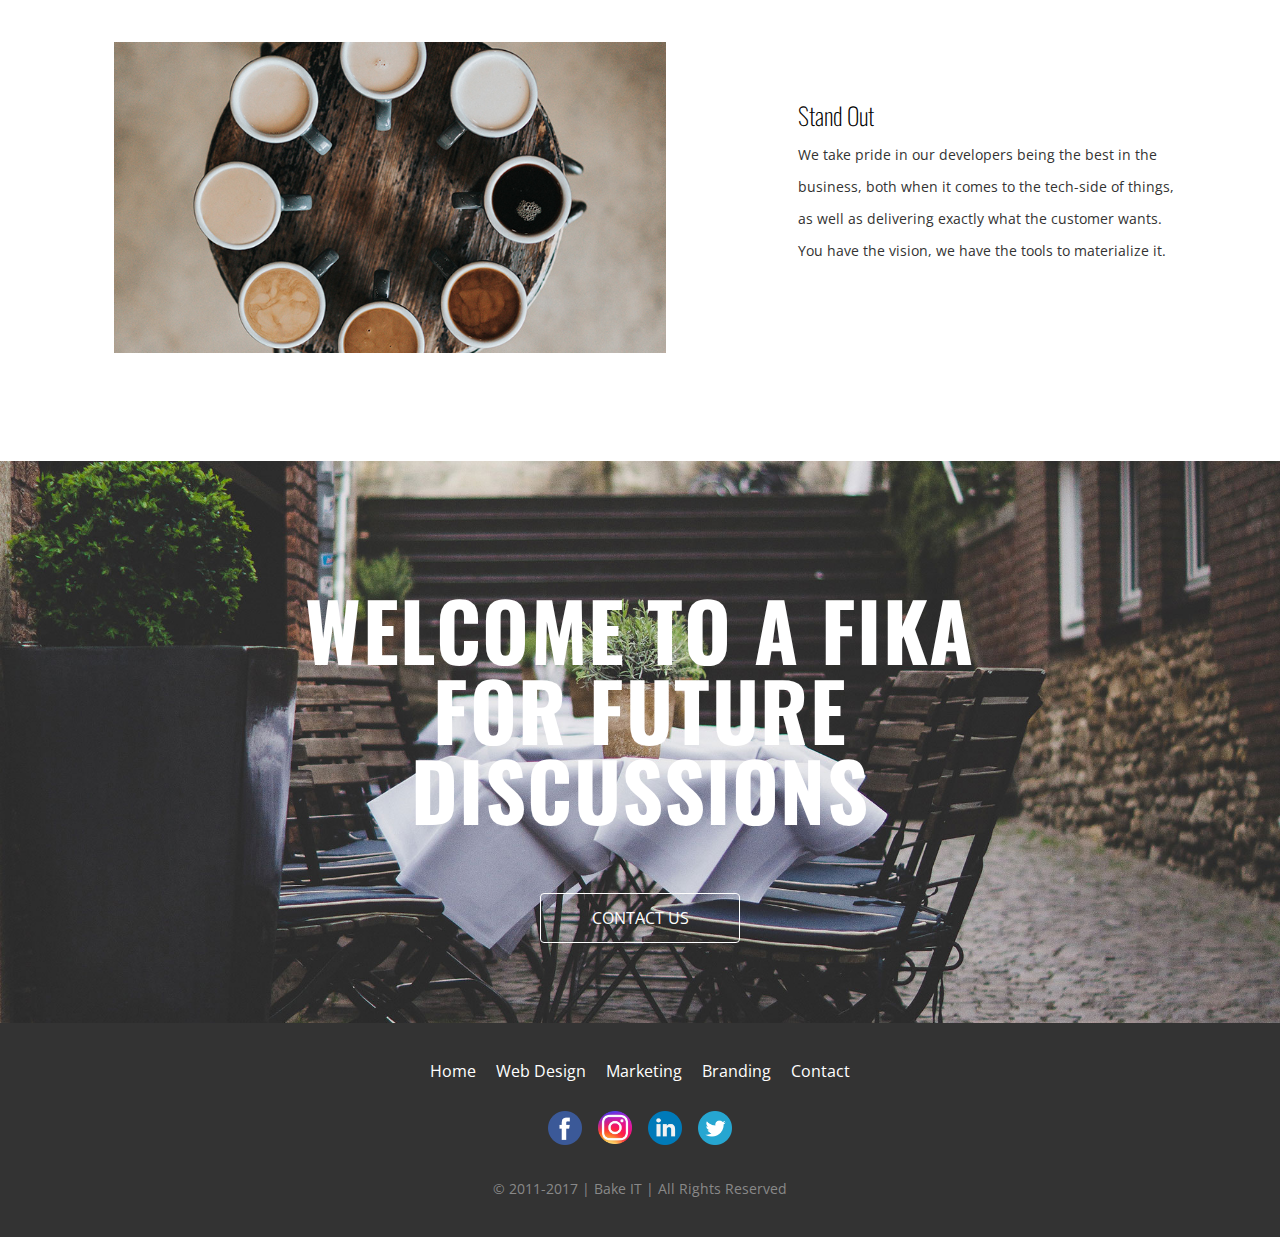
<file: marketing.html>
<!DOCTYPE html>
<html lang="en">

<head>
  <meta charset="UTF-8">
  <meta name="viewport" content="width=device-width, initial-scale=1.0">
  <meta http-equiv="X-UA-Compatible" content="ie=edge">
  <link href="https://fonts.googleapis.com/css?family=Open+Sans:400,700|Oswald:400,700" rel="stylesheet">
  <link rel="stylesheet" href="assets/css/css/style.css">
  <link rel="shortcut icon" href="./assets/img/logo.ico">


  <!--[if lt IE 9]>
  	<script src="./assets/js/html5shiv.js"></script>
    <link rel="stylesheet" href="assets/css/css/_ie8.css">
  <![endif]-->


  <title>Bake IT | SEO & Marketing</title>
</head>

<body>
  <nav class="nav">
    <div class="wrapper">

      <div class="nav-left">
        <a href="index.html">
          <svg width="35" height="35">
            <image xlink:href="assets/img/icons/logo.svg" src="assets/img/icons/logo.png" width="35" height="35"/>
          </svg>
          <h1>Bake IT</h1>
        </a>
      </div>

      <button type="button" class="nav-ham">
        <span></span>
      </button>

      <div class="nav-menu">
        <ul>
          <li><a href="index.html">Home</a></li>
          <li><a href="web.html">Web Design</a></li>
          <li><a href="marketing.html">Marketing</a></li>
          <li><a href="branding.html">Branding</a></li>
          <li><a href="contact.html">Contact</a></li>
        </ul>
      </div>

    </div>
  </nav>


  <section class="hero marketing-hero">
    <div class="hero-bg"></div>
    <h2 class="marketing-hero-wrapper web-title">SEO &amp; MARKETING </h2>

  </section>


  <section class="section-services row">

    <div class="col-s-1 section-title">
      <div class="wrapper-small">
        <p>A great website is only as good as the amount of people that actually visit it. Bake IT makes sure people will actually find their way to your site, and will also provide the perfect marketing plan to secure your company's future growth.</p>
      </div>
    </div>

    <div class="web-information">

      <div class="web-section-item row wrapper">
        <div class="web-section-img col-s-1 col-m-2">
          <img class="web-stairs img-100" srcset="assets/img/hero/marketing/computer-500.jpg 500w,
                   assets/img/hero/marketing/computer-750.jpg 1000w" sizes="(min-width: 768px) 50vw,
                  100vw" src="assets/img/hero/marketing/computer-750.jpg" alt="Statisic computer.">
        </div>
        <div class="web-section-title web-section-text col-s-1 col-m-3">
          <h3>Analyzing Data</h3>
          <p>Knowing what the market wants and when it wants it is fatal - by analyzing the market we will find the best time and place for just you</p>
        </div>
      </div>

      <div class="web-section-item row wrapper web-reverse">
        <div class="web-section-img col-s-1 col-m-2">
          <img class="web-stairs img-100"
              srcset="assets/img/hero/marketing/pen-500.jpg 500w,
                      assets/img/hero/marketing/pen-750.jpg 1000w"
              sizes="(min-width: 768px) 50vw, 100vw"
              src="assets/img/hero/marketing/pen-750.jpg"
              alt="Writing.">
        </div>
        <div class="web-section-title web-section-text col-s-1 col-m-3">
          <h3> Knowing What to Write</h3>
          <p>Describing your company and its value can be hard, but with great writing the meaning will be communicated and your potential customers will understand you.</p>
        </div>
      </div>

      <div class="web-section-item row wrapper">
        <div class="web-section-img col-s-1 col-m-2">
          <img class="web-stairs img-100"
               srcset="assets/img/hero/marketing/coffee-500.jpg 500w,
                       assets/img/hero/marketing/coffee-750.jpg 1000w"
               sizes="(min-width: 768px) 50vw, 100vw"
               src="assets/img/hero/marketing/coffee-750.jpg"
               alt="Coffee.">
        </div>
        <div class="web-section-title web-section-text col-s-1 col-m-3">
          <h3>Stand Out</h3>
          <p>We take pride in our developers being the best in the business, both when it comes to the tech-side of things, as well as delivering exactly what the customer wants. You have the vision, we have the tools to materialize it.</p>
        </div>
      </div>

    </div>
  </section>


  <section class="section-contact row">
    <div class="hero-bg"></div>
    <div class="contact-wrapper">
      <h3 class="wrapper-small">WELCOME TO A FIKA FOR FUTURE DISCUSSIONS</h3>
    </div>

    <div class="row col-s-1">
      <a class="btn" href="contact.html">CONTACT US</a>
    </div>

  </section>

  <footer class="footer row">
    <div class="col-s-1">
      <ul>
        <li><a href="index.html">Home</a></li>
        <li><a href="web.html">Web Design</a></li>
        <li><a href="marketing.html">Marketing</a></li>
        <li><a href="branding.html">Branding</a></li>
        <li><a href="contact.html">Contact</a></li>
      </ul>
    </div>
    <div class="footer-social col-s-1 row">
      <div class="footer-social-img">
        <img src="./assets/img/icons/social/facebook.png" alt="">
      </div>
      <div class="footer-social-img">
        <img src="./assets/img/icons/social/instagram.png" alt="">
      </div>
      <div class="footer-social-img">
        <img src="./assets/img/icons/social/linkedin.png" alt="">
      </div>
      <div class="footer-social-img">
        <img src="./assets/img/icons/social/twitter.png" alt="">
      </div>
    </div>
    <div class="copyright col-s-1 row">
      <p class="col-s-1">&copy; 2011-2017 | Bake IT | All Rights Reserved</p>
    </div>
  </footer>





  <script src="assets/js/jquery.js"></script>
  <script src="assets/js/html5shiv.js"></script>
  <script src="assets/js/functions.js"></script>

</body>

</html>
</file>
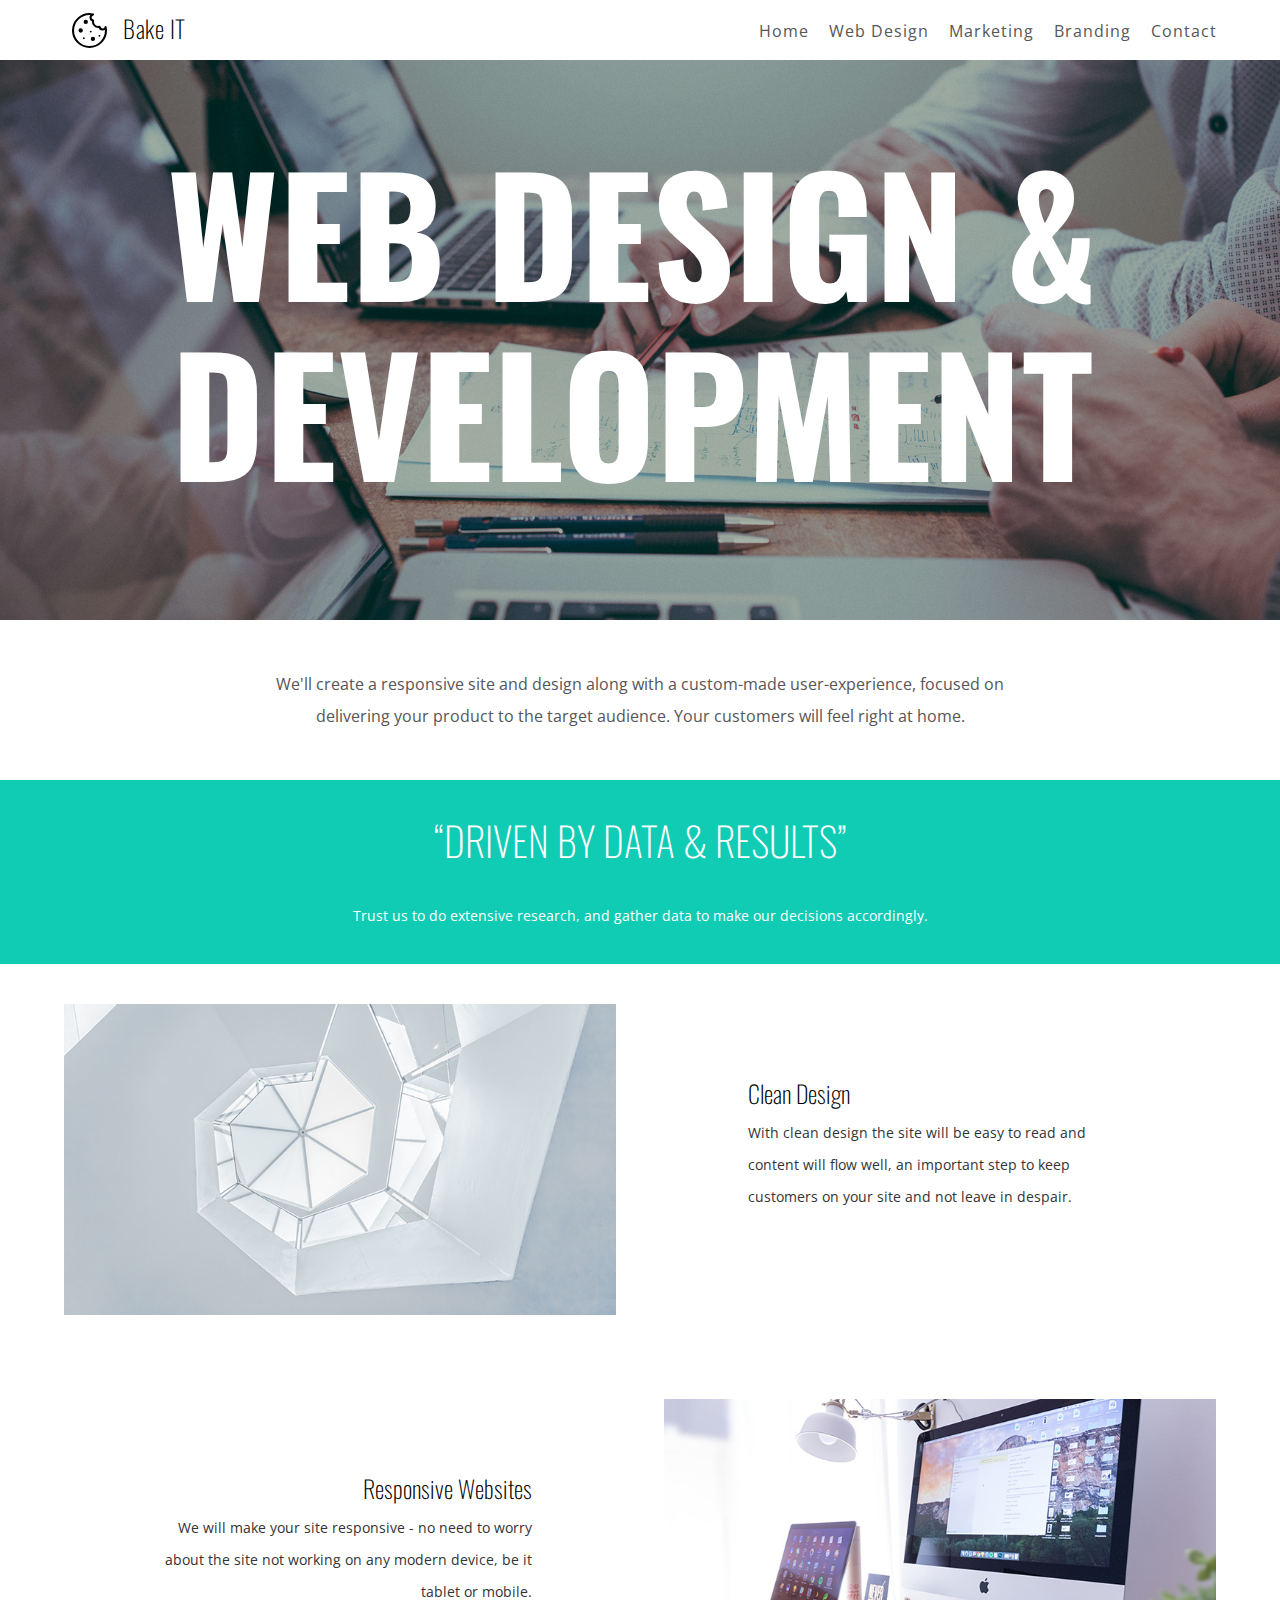
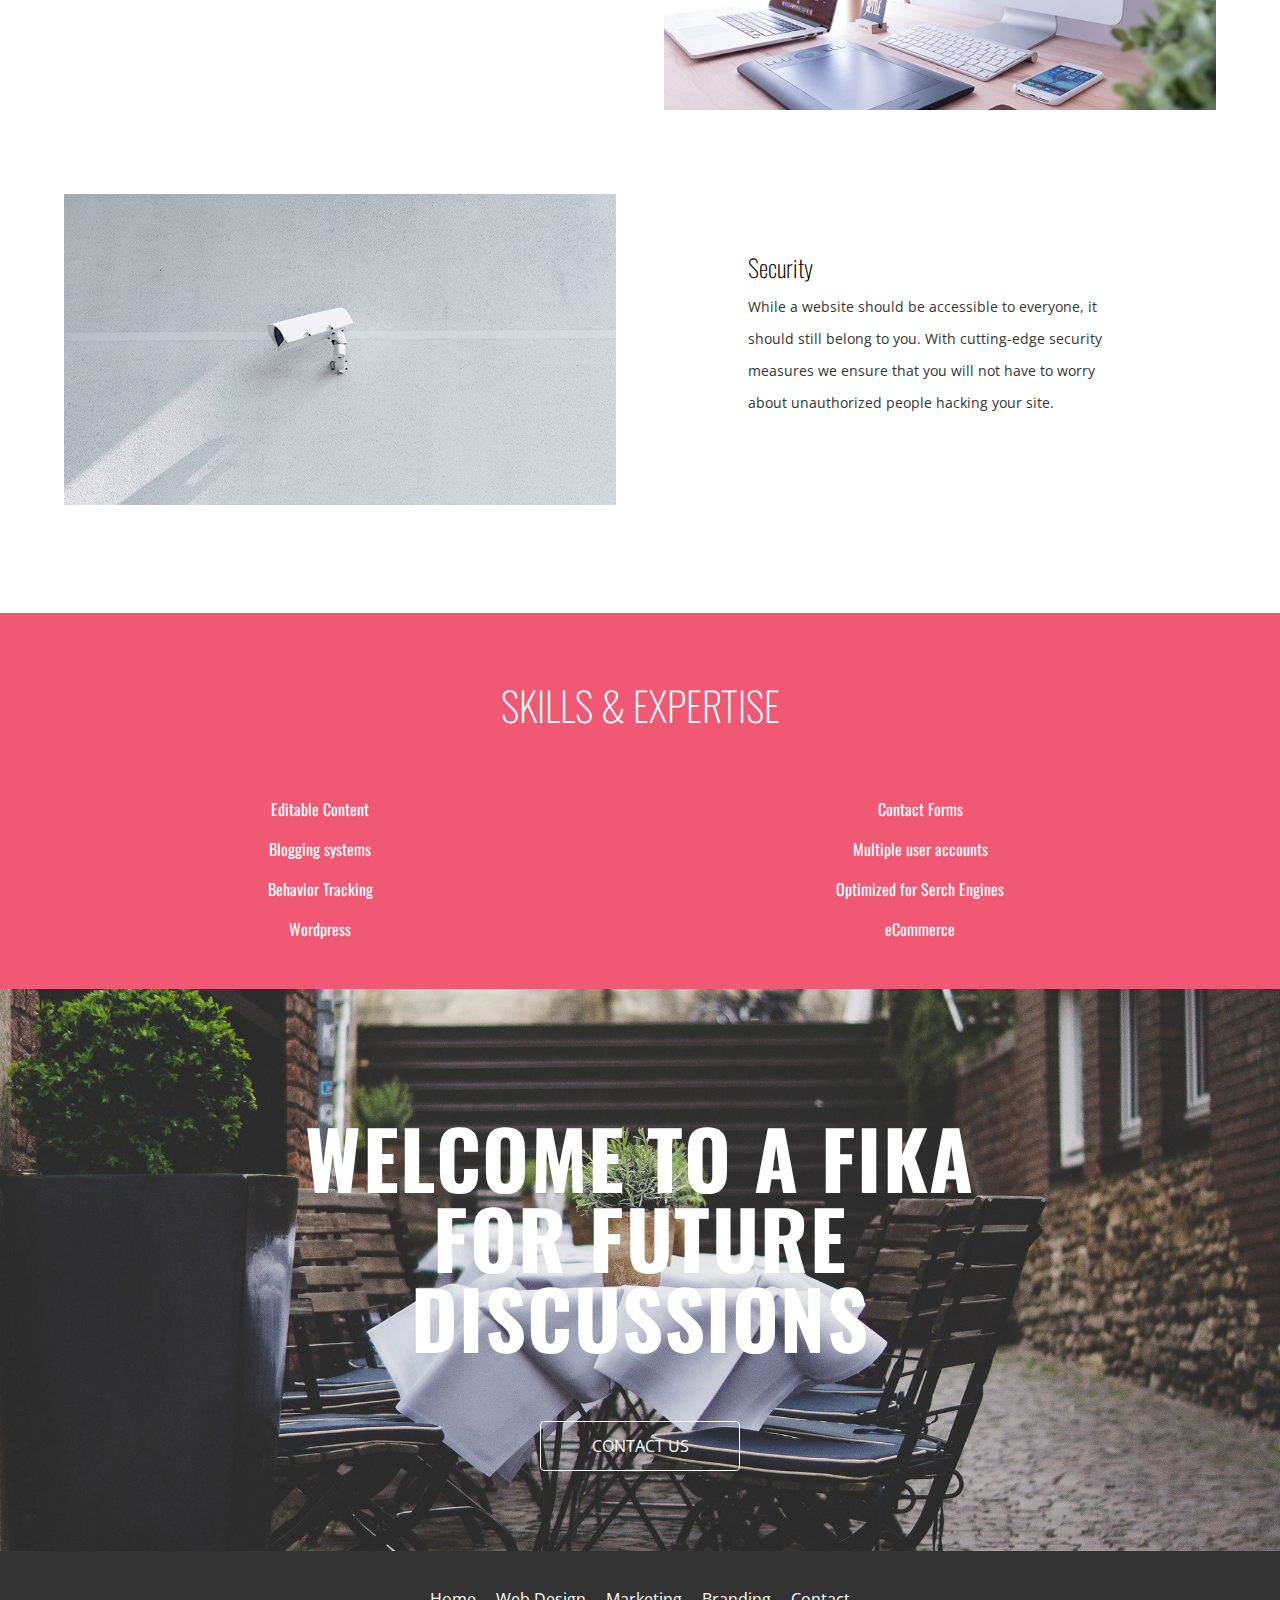
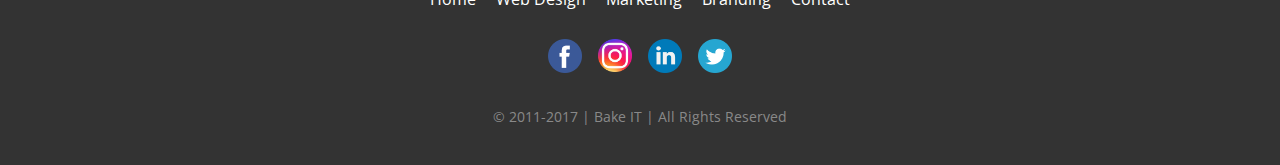
<file: web.html>
<!DOCTYPE html>
<html lang="en">

<head>
  <meta charset="UTF-8">
  <meta name="viewport" content="width=device-width, initial-scale=1.0">
  <meta http-equiv="X-UA-Compatible" content="ie=edge">
  <link href="https://fonts.googleapis.com/css?family=Open+Sans:400,700|Oswald:400,700" rel="stylesheet">
  <link rel="stylesheet" href="assets/css/css/style.css">
  <link rel="shortcut icon" href="./assets/img/logo.ico">
  <!--[if lt IE 9]>
    <script src="./assets/js/html5shiv.js"></script>
    <link rel="stylesheet" href="assets/css/css/_ie8.css">
  <![endif]-->
  <title>Bake IT | Web Design & Web Development</title>
</head>

<body>
  <nav class="nav">
    <div class="wrapper">
      <div class="nav-left">
        <a href="index.html">
          <svg width="35" height="35">
            <image xlink:href="assets/img/icons/logo.svg" src="assets/img/icons/logo.png" width="35" height="35"/>
          </svg>
          <h1>Bake IT</h1>
        </a>
      </div>
      <button type="button" class="nav-ham">
        <span></span>
      </button>
      <div class="nav-menu">
        <ul>
          <li><a href="index.html">Home</a></li>
          <li><a href="web.html">Web Design</a></li>
          <li><a href="marketing.html">Marketing</a></li>
          <li><a href="branding.html">Branding</a></li>
          <li><a href="contact.html">Contact</a></li>
        </ul>
      </div>
    </div>
  </nav>

  <section class="hero web-hero">
    <div class="hero-bg"></div>
    <h2 class="web-hero-wrapper web-title">WEB DESIGN &amp; DEVELOPMENT </h2>
  </section>

  <section class="section-services row ">
    <div class="wrapper-small">
      <div class="col-s-1 section-title">
        <p>We'll create a responsive site and design along with a custom-made user-experience, focused on delivering your product to the target audience. Your customers will feel right at home.</p>
      </div>
    </div>
    <div class="col-s-1 col-m-1 col-l-1 web-section-title">
      <h2>“DRIVEN BY DATA &amp; RESULTS”</h2>
      <p>Trust us to do extensive research, and gather data to make our decisions accordingly.</p>
    </div>
    <div class="web-information">
      <div class="web-section-item row wrapper">
        <div class="web-section-img col-s-1 col-m-2">
          <img class="web-stairs img-100"
                srcset="assets/img/hero/web/stairs-500.jpg 500w,
                      assets/img/hero/web/stairs-750.jpg 1000w"
                sizes="(min-width: 768px) 50vw, 100vw"
                src="assets/img/hero/web/stairs-750.jpg"
                alt="White stairs.">
        </div>
        <div class="web-section-title web-section-text col-s-1 col-m-3 wrapper">
          <h3>Clean Design</h3>
          <p>With clean design the site will be easy to read and content will flow well, an important step to keep customers on your site and not leave in despair.</p>
        </div>
      </div>
      <div class="web-section-item row wrapper web-reverse">
        <div class="web-section-img col-s-1 col-m-2">
          <img class="web-stairs img-100"
                srcset="assets/img/hero/web/computer-500.jpg 500w,
                       assets/img/hero/web/computer-750.jpg 1000w"
                sizes="(min-width: 768px) 50vw, 100vw"
                src="assets/img/hero/web/computer-750.jpg"
                alt="Computers.">
        </div>
        <div class="web-section-title web-section-text col-s-1 col-m-3 wrapper">
          <h3>Responsive Websites</h3>
          <p>We will make your site responsive - no need to worry about the site not working on any modern device, be it tablet or mobile.</p>
        </div>
      </div>
      <div class="web-section-item row wrapper">
        <div class="web-section-img col-s-1 col-m-2">
          <img class="web-stairs img-100"
                srcset="assets/img/hero/web/cam-500.jpg 500w,
                        assets/img/hero/web/cam-750.jpg 1000w"
                sizes="(min-width: 768px) 50vw, 100vw"
                src="assets/img/hero/web/cam-750.jpg"
                alt="Camera.">
        </div>
        <div class="web-section-title web-section-text col-s-1 col-m-3 wrapper">
          <h3> Security</h3>
          <p>While a website should be accessible to everyone, it should still belong to you. With cutting-edge security measures we ensure that you will not have to worry about unauthorized people hacking your site.</p>
        </div>
      </div>
    </div>

    <div class="col-s-1 col-m-1 col-l-1 web-section-title-red">
      <h2>SKILLS &amp; EXPERTISE</h2>
      <div class="web-skills-list">
        <ul class="col-s-1 col-m-2">
          <li>Editable Content</li>
          <li>Blogging systems</li>
          <li>Behavior Tracking</li>
          <li>Wordpress</li>
        </ul>
        <ul>
          <li>Contact Forms</li>
          <li>Multiple user accounts</li>
          <li>Optimized for Serch Engines</li>
          <li>eCommerce</li>
        </ul>
      </div>
    </div>
  </section>


  <section class="section-contact row">
    <div class="hero-bg"></div>
    <div class="contact-wrapper">
      <h3 class="wrapper-small">WELCOME TO A FIKA FOR FUTURE DISCUSSIONS</h3>
    </div>
    <div class="row col-s-1">
      <a class="btn" href="contact.html">CONTACT US</a>
    </div>
  </section>
  <footer class="footer row">
    <div class="col-s-1">
      <ul>
        <li><a href="index.html">Home</a></li>
        <li><a href="web.html">Web Design</a></li>
        <li><a href="marketing.html">Marketing</a></li>
        <li><a href="branding.html">Branding</a></li>
        <li><a href="contact.html">Contact</a></li>
      </ul>
    </div>
    <div class="footer-social col-s-1 row">
      <div class="footer-social-img">
        <img src="./assets/img/icons/social/facebook.png" alt="">
      </div>
      <div class="footer-social-img">
        <img src="./assets/img/icons/social/instagram.png" alt="">
      </div>
      <div class="footer-social-img">
        <img src="./assets/img/icons/social/linkedin.png" alt="">
      </div>
      <div class="footer-social-img">
        <img src="./assets/img/icons/social/twitter.png" alt="">
      </div>
    </div>
    <div class="copyright col-s-1 row">
      <p class="col-s-1">&copy; 2011-2017 | Bake IT | All Rights Reserved</p>
    </div>
  </footer>
  <script src="assets/js/jquery.js"></script>
  <script src="assets/js/html5shiv.js"></script>
  <script src="assets/js/functions.js"></script>
</body>

</html>
</file>
<file: assets/css/css/_ie8.css>
:after{content:"";display:table;clear:both}.nav-ham{display:none}.nav-menu{position:static;top:0;width:auto;height:auto;float:right;padding:15px 15px 0 0}.nav-menu ul{-webkit-transform:translateY(0);-ms-transform:translateY(0);transform:translateY(0);width:auto;top:0}.nav-menu ul li{width:auto;display:inline-block;padding:0 7px}.hero-bg{width:100%;background-color:#000000;-ms-filter:"progid:DXImageTransform.Microsoft.Alpha(Opacity=30)"}.row{width:100%;overflow:auto}.col-l-3{width:33.33333333%;float:left;padding:16px}.section-strengths .col-m-2{width:50%;float:left}.section-raitings{width:100%;float:left}.section-raitings .slider-person{position:relative;width:100%}.section-raitings img{margin-left:-50px}.section-contact{width:100%;zoom:1;overflow:auto;float:left}.section-h-cases img{width:25%}.footer{float:left}.footer ul{text-align:center}.footer ul li{display:inline-block;width:auto;padding:7px}.web-section-item{text-align:center;display:table;vertical-align:middle}.web-information{width:100%;margin:0 auto 64px auto}.web-section-title h2{line-height:40px;padding:32px 0 32px 0}.web-section-title p{padding:0 0 32px 0}.web-section-text{padding:16px 7px 40px 7px}.branding-hero h2,.marketing-hero h2,.web-hero h2{font-size:80px}.web-information{width:100%}.web-section-item .col-m-2{width:50%}.web-section-item .col-m-3{width:50%}.web-section-text{text-align:left}.web-section-text h3{padding:80px 0 0 0}.web-skills-list ul{width:50%;float:left}.contact-form .col-m-2{width:50%}
/*# sourceMappingURL=_ie8.css.map */
</file>
<file: assets/css/css/style.css>
/*! normalize.css v7.0.0 | MIT License | github.com/necolas/normalize.css */html{line-height:1.15;-ms-text-size-adjust:100%;-webkit-text-size-adjust:100%}body{margin:0}article,aside,footer,header,nav,section{display:block}h1{font-size:2em;margin:0.67em 0}figcaption,figure,main{display:block}figure{margin:1em 40px}hr{-webkit-box-sizing:content-box;box-sizing:content-box;height:0;overflow:visible}pre{font-family:monospace, monospace;font-size:1em}a{background-color:transparent;-webkit-text-decoration-skip:objects}abbr[title]{border-bottom:none;text-decoration:underline;-webkit-text-decoration:underline dotted;text-decoration:underline dotted}b,strong{font-weight:inherit}b,strong{font-weight:bolder}code,kbd,samp{font-family:monospace, monospace;font-size:1em}dfn{font-style:italic}mark{background-color:#ff0;color:#000}small{font-size:80%}sub,sup{font-size:75%;line-height:0;position:relative;vertical-align:baseline}sub{bottom:-0.25em}sup{top:-0.5em}audio,video{display:inline-block}audio:not([controls]){display:none;height:0}img{border-style:none}svg:not(:root){overflow:hidden}button,input,optgroup,select,textarea{font-family:sans-serif;font-size:100%;line-height:1.15;margin:0}button,input{overflow:visible}button,select{text-transform:none}[type=reset],[type=submit],button,html [type=button]{-webkit-appearance:button}[type=button]::-moz-focus-inner,[type=reset]::-moz-focus-inner,[type=submit]::-moz-focus-inner,button::-moz-focus-inner{border-style:none;padding:0}[type=button]:-moz-focusring,[type=reset]:-moz-focusring,[type=submit]:-moz-focusring,button:-moz-focusring{outline:1px dotted ButtonText}fieldset{padding:0.35em 0.75em 0.625em}legend{-webkit-box-sizing:border-box;box-sizing:border-box;color:inherit;display:table;max-width:100%;padding:0;white-space:normal}progress{display:inline-block;vertical-align:baseline}textarea{overflow:auto}[type=checkbox],[type=radio]{-webkit-box-sizing:border-box;box-sizing:border-box;padding:0}[type=number]::-webkit-inner-spin-button,[type=number]::-webkit-outer-spin-button{height:auto}[type=search]{-webkit-appearance:textfield;outline-offset:-2px}[type=search]::-webkit-search-cancel-button,[type=search]::-webkit-search-decoration{-webkit-appearance:none}::-webkit-file-upload-button{-webkit-appearance:button;font:inherit}details,menu{display:block}summary{display:list-item}canvas{display:inline-block}template{display:none}[hidden]{display:none}*,:after,:before{margin:0;padding:0;-webkit-box-sizing:border-box;box-sizing:border-box;-webkit-font-smoothing:antialiased;-moz-osx-font-smoothing:grayscale}body,html{margin:0;padding:0}.wrapper{position:relative;width:100%;max-width:1200px!important;margin:0 auto}.wrapper-small{width:100%;max-width:768px!important;margin:0 auto}.img-100{width:100%}.text-center{text-align:center}.text-left{text-align:left}.text-right{text-align:right}.btn{font-family:"Open sans", sans-serif;font-size:16px;font-size:1rem;color:#FFFFFF;line-height:32px;padding:8px 24px;padding:0.5rem 1.5rem;display:block;border:1px solid #FFFFFF;border-radius:4px;text-decoration:none;width:200px;-webkit-transition:0.2s all ease-in-out;-o-transition:0.2s all ease-in-out;transition:0.2s all ease-in-out}.btn:hover{background:#FFFFFF;color:#333333}.hero-bg{position:absolute;top:0;left:0;width:100%;height:100%;background:rgba(0, 0, 0, 0.3)}.section-title{padding:48px 16px;padding:3rem 1rem;text-align:center}.section-title h2{font-family:"Oswald", sans-serif;font-size:40px;font-size:2.5rem;color:#333333;line-height:40px}.section-title p{font-family:"Open Sans", sans-serif;font-size:14.4px;font-size:0.9rem;color:#565656;line-height:24px;font-size:16px}@media (min-width:768px){.section-title p{line-height:32px}}.section-title.white h2,.section-title.white p{color:#FFFFFF}::-moz-selection{background:#333333;color:#FFFFFF}::selection{background:#333333;color:#FFFFFF}::-moz-selection{background:#333333;color:#FFFFFF}img::-moz-selection{background:transparent}img::selection{background:transparent}img::-moz-selection{background:transparent}body{-webkit-tap-highlight-color:#333333}.row{width:100%;overflow:auto;display:-webkit-box;display:-ms-flexbox;display:flex;-ms-flex-wrap:wrap;flex-wrap:wrap}.row:after{clear:both}.col-s-1{width:100%;max-width:100%;-ms-flex-preferred-size:100%;flex-basis:100%}.col-s-2{width:50%;max-width:50%;-ms-flex-preferred-size:50%;flex-basis:50%}.col-s-3{width:33.33333%;max-width:33.33333%;-ms-flex-preferred-size:33.33333%;flex-basis:33.33333%}.col-s-4{width:25%;max-width:25%;-ms-flex-preferred-size:25%;flex-basis:25%}.col-s-5{width:20%;max-width:20%;-ms-flex-preferred-size:20%;flex-basis:20%}.col-s-6{width:16.66667%;max-width:16.66667%;-ms-flex-preferred-size:16.66667%;flex-basis:16.66667%}.col-s-7{width:14.28571%;max-width:14.28571%;-ms-flex-preferred-size:14.28571%;flex-basis:14.28571%}.col-s-8{width:12.5%;max-width:12.5%;-ms-flex-preferred-size:12.5%;flex-basis:12.5%}.col-s-9{width:11.11111%;max-width:11.11111%;-ms-flex-preferred-size:11.11111%;flex-basis:11.11111%}.col-s-10{width:10%;max-width:10%;-ms-flex-preferred-size:10%;flex-basis:10%}.col-s-11{width:9.09091%;max-width:9.09091%;-ms-flex-preferred-size:9.09091%;flex-basis:9.09091%}.col-s-12{width:8.33333%;max-width:8.33333%;-ms-flex-preferred-size:8.33333%;flex-basis:8.33333%}.col-l-1,.col-l-2,.col-l-3,.col-l-4,.col-l-5,.col-l-6,.col-l-7,.col-l-8,.col-l-9,.col-l-10,.col-l-11,.col-l-12,.col-m-1,.col-m-2,.col-m-3,.col-m-4,.col-m-5,.col-m-6,.col-m-7,.col-m-8,.col-m-9,.col-m-10,.col-m-11,.col-m-12,.col-s-1,.col-s-2,.col-s-3,.col-s-4,.col-s-5,.col-s-6,.col-s-7,.col-s-8,.col-s-9,.col-s-10,.col-s-11,.col-s-12{float:left}@media (min-width:768px){.col-m-1{width:100%;max-width:100%;-ms-flex-preferred-size:100%;flex-basis:100%}.col-m-2{width:50%;max-width:50%;-ms-flex-preferred-size:50%;flex-basis:50%}.col-m-3{width:33.33333%;max-width:33.33333%;-ms-flex-preferred-size:33.33333%;flex-basis:33.33333%}.col-m-4{width:25%;max-width:25%;-ms-flex-preferred-size:25%;flex-basis:25%}.col-m-5{width:20%;max-width:20%;-ms-flex-preferred-size:20%;flex-basis:20%}.col-m-6{width:16.66667%;max-width:16.66667%;-ms-flex-preferred-size:16.66667%;flex-basis:16.66667%}.col-m-7{width:14.28571%;max-width:14.28571%;-ms-flex-preferred-size:14.28571%;flex-basis:14.28571%}.col-m-8{width:12.5%;max-width:12.5%;-ms-flex-preferred-size:12.5%;flex-basis:12.5%}.col-m-9{width:11.11111%;max-width:11.11111%;-ms-flex-preferred-size:11.11111%;flex-basis:11.11111%}.col-m-10{width:10%;max-width:10%;-ms-flex-preferred-size:10%;flex-basis:10%}.col-m-11{width:9.09091%;max-width:9.09091%;-ms-flex-preferred-size:9.09091%;flex-basis:9.09091%}.col-m-12{width:8.33333%;max-width:8.33333%;-ms-flex-preferred-size:8.33333%;flex-basis:8.33333%}}@media (min-width:1280px){.col-l-1{width:100%;max-width:100%;-ms-flex-preferred-size:100%;flex-basis:100%}.col-l-2{width:50%;max-width:50%;-ms-flex-preferred-size:50%;flex-basis:50%}.col-l-3{width:33.33333%;max-width:33.33333%;-ms-flex-preferred-size:33.33333%;flex-basis:33.33333%}.col-l-4{width:25%;max-width:25%;-ms-flex-preferred-size:25%;flex-basis:25%}.col-l-5{width:20%;max-width:20%;-ms-flex-preferred-size:20%;flex-basis:20%}.col-l-6{width:16.66667%;max-width:16.66667%;-ms-flex-preferred-size:16.66667%;flex-basis:16.66667%}.col-l-7{width:14.28571%;max-width:14.28571%;-ms-flex-preferred-size:14.28571%;flex-basis:14.28571%}.col-l-8{width:12.5%;max-width:12.5%;-ms-flex-preferred-size:12.5%;flex-basis:12.5%}.col-l-9{width:11.11111%;max-width:11.11111%;-ms-flex-preferred-size:11.11111%;flex-basis:11.11111%}.col-l-10{width:10%;max-width:10%;-ms-flex-preferred-size:10%;flex-basis:10%}.col-l-11{width:9.09091%;max-width:9.09091%;-ms-flex-preferred-size:9.09091%;flex-basis:9.09091%}.col-l-12{width:8.33333%;max-width:8.33333%;-ms-flex-preferred-size:8.33333%;flex-basis:8.33333%}}.nav{z-index:99;position:fixed;width:100%;height:60px;height:3.75rem;background:#FFFFFF}.nav-left{z-index:101;position:absolute;left:32px;left:2rem;overflow:auto}.nav-left h1{font-family:"Oswald", sans-serif;font-size:24px;font-size:1.5rem;color:#000000;line-height:48px;font-weight:100;line-height:25px;letter-spacing:0.5px;float:left;padding:0px 0 0 16px}.nav-left img{position:relative;top:13px;float:left;width:35.2px;width:2.2rem}.nav-left svg{float:left;position:relative;top:13px;width:35px;height:35px}@media (min-width:1280px){.nav-left{left:32px;left:2rem;-webkit-transform:translateX(0);-ms-transform:translateX(0);transform:translateX(0)}}.nav-ham{z-index:101;position:absolute;top:14.4px;top:0.9rem;right:32px;right:2rem;width:30px;height:30px;cursor:pointer;border:none;border-radius:0;background:transparent;outline:none}.nav-ham span{content:"";display:block;position:absolute;width:30px;height:2px;background:#333333;-webkit-transition:0.3s all ease-in-out;-o-transition:0.3s all ease-in-out;transition:0.3s all ease-in-out}.nav-ham span:after,.nav-ham span:before{content:"";display:block;position:relative;width:100%;height:2px;background:#333333;-webkit-transition:0.3s all ease-in-out;-o-transition:0.3s all ease-in-out;transition:0.3s all ease-in-out}.nav-ham span:before{top:-8px}.nav-ham span:after{top:6px}.nav-ham.open span{background:transparent}.nav-ham.open span:after,.nav-ham.open span:before{content:""}.nav-ham.open span:before{top:-1px;-webkit-transform:rotate(45deg);-ms-transform:rotate(45deg);transform:rotate(45deg)}.nav-ham.open span:after{top:-3px;-webkit-transform:rotate(-45deg);-ms-transform:rotate(-45deg);transform:rotate(-45deg)}.nav-ham:active,.nav-ham:focus,.nav-ham:hover,.nav-ham:visited{background:white}.nav-menu{z-index:99;position:fixed;top:-100vh;left:0;padding:60px 0 0 0;padding:3.75rem 0 0 0;width:100%;height:100vh;background:white;-webkit-transition:0.2s all ease-in-out;-o-transition:0.2s all ease-in-out;transition:0.2s all ease-in-out}.nav-menu ul{position:relative;width:100%;top:50%;-webkit-transform:translateY(-50%);-ms-transform:translateY(-50%);transform:translateY(-50%)}.nav-menu ul li{position:relative;width:100%;text-align:center}.nav-menu ul li a:link{font-family:"Open sans", sans-serif;font-size:16px;font-size:1rem;color:#000000;line-height:32px;color:#565656;text-decoration:none;letter-spacing:1px}.nav-menu ul li a:active,.nav-menu ul li a:visited{color:#565656}.nav-menu ul li a:focus,.nav-menu ul li a:hover{color:#10CCB5}.nav-menu.open{top:0}@media (min-width:769px){.nav-menu{position:static;top:0;width:auto;height:auto;float:right;padding:15px 15px 0 0}.nav-menu ul{-webkit-transform:translateY(0);-ms-transform:translateY(0);transform:translateY(0);width:auto;top:0}.nav-menu ul li{width:auto;display:inline-block;padding:0 8px;padding:0 0.5rem}.nav-ham{display:none}}.footer{padding:32px 16px;padding:2rem 1rem;background:#333333}.footer ul{list-style:none}.footer ul li{width:100%;text-align:center;font-family:"Open sans", sans-serif;font-size:16px;font-size:1rem;color:#FFFFFF;line-height:32px}.footer ul li a:link{color:#FFFFFF;text-decoration:none}.footer ul li a:active,.footer ul li a:visited{color:#FFFFFF}.footer ul li a:focus,.footer ul li a:hover{color:#10CCB5}.footer-social{-webkit-box-orient:horizontal;-webkit-box-direction:normal;-ms-flex-direction:row;flex-direction:row;-webkit-box-pack:center;-ms-flex-pack:center;justify-content:center;text-align:center;padding:16px 8px;padding:1rem 0.5rem}.footer-social .footer-social-img{display:inline-block;width:50px;padding:8px;padding:0.5rem;cursor:pointer}.footer-social .footer-social-img img{width:100%;cursor:pointer}.copyright{font-family:"Open Sans", sans-serif;font-size:14.4px;font-size:0.9rem;color:#898989;line-height:24px;text-align:center}@media (min-width:768px){.copyright{line-height:32px}}@media (min-width:768px){.footer ul{text-align:center}.footer ul li{display:inline;width:auto;padding:8px;padding:0.5rem}}.section-contact{background:url("../../../assets/img/hero/contact-2000.jpg");background-position:center;background-size:cover;-webkit-box-orient:horizontal;-webkit-box-direction:normal;-ms-flex-direction:row;flex-direction:row;-webkit-box-pack:center;-ms-flex-pack:center;justify-content:center;position:relative;padding:24px 24px 56px 24px;padding:1.5rem 1.5rem 3.5rem 1.5rem;text-align:center}.section-contact h3{font-family:"Oswald", sans-serif;font-size:40px;font-size:2.5rem;color:#FFFFFF;line-height:40px;position:relative;padding:32px 0;padding:2rem 0;line-height:60px;letter-spacing:1.5px}.section-contact .hero-bg{-webkit-box-orient:horizontal;-webkit-box-direction:normal;-ms-flex-direction:row;flex-direction:row;-webkit-box-pack:center;-ms-flex-pack:center;justify-content:center;position:relative}.section-contact .btn{margin:0 auto}@media (min-width:768px){.section-contact{padding:64px 0 80px 0;padding:4rem 0 5rem 0}.section-contact h3{font-family:"Oswald", sans-serif;font-size:80px;font-size:5rem;color:#FFFFFF;line-height:80px;padding:64px 0;padding:4rem 0;line-height:80px}}.hero{background:url("../../../assets/img/hero/home-2000.jpg");background-position:center;background-size:cover;padding:124px 24px 80px 24px;padding:7.75rem 1.5rem 5rem 1.5rem;position:relative;text-align:center}.hero h2{font-family:"Oswald", sans-serif;font-size:80px;font-size:5rem;color:#FFFFFF;line-height:80px;line-height:80px;position:relative;padding:16px 0 40px 0;padding:1rem 0 2.5rem 0}.hero .hero-wrapper{margin:0 auto;width:100%;max-width:1100px}.hero .hero-btn{-webkit-box-orient:horizontal;-webkit-box-direction:normal;-ms-flex-direction:row;flex-direction:row;-webkit-box-pack:center;-ms-flex-pack:center;justify-content:center;position:relative}.hero .hero-btn a{margin:0 auto;display:inline-block;margin:16px;margin:1rem}@media (min-width:1280px){.hero h2{font-family:"Oswald", sans-serif;font-size:10;font-size:160px;font-size:10rem;color:#FFFFFF;line-height:180px}}.section-h-services .item-text,.section-team .item-text{padding:32px 16px;padding:2rem 1rem;text-align:center}.section-h-services .item-text h3,.section-team .item-text h3{font-family:"Oswald", sans-serif;font-size:24px;font-size:1.5rem;color:#000000;line-height:48px;font-weight:100;letter-spacing:1px;line-height:40px}.section-h-services .item-text p,.section-team .item-text p{font-family:"Open Sans", sans-serif;font-size:14.4px;font-size:0.9rem;color:#333333;line-height:24px;padding:16px 0;padding:1rem 0}@media (min-width:768px){.section-h-services .item-text p,.section-team .item-text p{line-height:32px}}.section-h-services .item-text p.work,.section-team .item-text p.work{padding:0}.section-raitings{background:#10CCB5;padding:0 16px 48px 16px;padding:0 1rem 3rem 1rem}.slider-person{padding:0 16px;padding:0 1rem}.slider-person .slider-img{position:relative;width:100%}.slider-person .slider-img img{position:relative;width:100px;left:50%;-webkit-transform:translateX(-50%);-ms-transform:translateX(-50%);transform:translateX(-50%);border-radius:50%}.slider-person .slider-text{padding:0 0 48px 0;padding:0 0 3rem 0}.slider-person .slider-text h3{font-family:"Oswald", sans-serif;font-size:16px;font-size:1rem;color:#FFFFFF;line-height:32px;width:100%;text-align:center}.slider-person .slider-text p{font-family:"Open Sans", sans-serif;font-size:14.4px;font-size:0.9rem;color:#FFFFFF;line-height:24px;width:100%;text-align:center}@media (min-width:768px){.slider-person .slider-text p{line-height:32px}}.slider-btns{-webkit-box-orient:horizontal;-webkit-box-direction:normal;-ms-flex-direction:row;flex-direction:row;-webkit-box-pack:center;-ms-flex-pack:center;justify-content:center;width:100%;text-align:center}.slider-btns button{margin:0 8px;margin:0 0.5rem;width:10px;height:10px;background:transparent;border-radius:50%;border:1px solid #FFFFFF}.slider-btns button.active{background:white}.section-strengths{background:#F05873}.section-strengths .str{margin:32px 0;margin:2rem 0}.section-strengths .str-item{margin:0 0 80px 0;margin:0 0 5rem 0;padding:0 32px;padding:0 2rem}.section-strengths .str-item-text{text-align:center}.section-strengths .str-item-logo{position:relative;width:100%}.section-strengths .str-item-logo svg{position:relative;margin:16px 0 0 0;margin:1rem 0 0 0;left:50%;width:33px;-webkit-transform:translateX(-50%);-ms-transform:translateX(-50%);transform:translateX(-50%)}.section-strengths .str-item-text{-webkit-box-flex:1;-ms-flex:1 1;flex:1 1}.section-strengths .str-item-text h4{font-family:"Oswald", sans-serif;font-size:24px;font-size:1.5rem;color:#FFFFFF;line-height:48px;font-weight:100;letter-spacing:1px;margin-bottom:16px;margin-bottom:1rem}.section-strengths .str-item-text p{font-family:"Open Sans", sans-serif;font-size:14.4px;font-size:0.9rem;color:#FFFFFF;line-height:24px}@media (min-width:768px){.section-strengths .str-item-text p{line-height:32px}}.section-h-cases{width:100%;overflow:auto}.section-h-cases img{float:left;width:50%;filter:grayscale(100%);-webkit-filter:grayscale(100%);-webkit-transition:0.2s all ease-in-out;-o-transition:0.2s all ease-in-out;transition:0.2s all ease-in-out;cursor:pointer}.section-h-cases img:hover{filter:grayscale(0%);-webkit-filter:grayscale(0%)}@media (min-width:768px){.item{padding:32px;padding:2rem}.item-text{text-align:left!important}.section-strengths .str-item-text{text-align:left}.slider-person{width:100%}.slider-person .slider-img{-webkit-box-flex:0!important;-ms-flex:0 0 200px!important;flex:0 0 200px!important}.slider-person .slider-text{-webkit-box-flex:1;-ms-flex:1 1;flex:1 1}.slider-person .slider-text h3,.slider-person .slider-text p{text-align:left}.slider-person .slider-text h3{font-family:"Oswald", sans-serif;font-size:40px;font-size:2.5rem;color:#FFFFFF;line-height:40px;font-size:24px;line-height:40px}.section-h-cases img{width:25%}}@media (min-width:1280px){.item{padding:32px;padding:2rem}.item-text{text-align:center!important}}.web-hero{background:url("../../../assets/img/hero/web/web-2000.jpg");background-position:center;background-size:cover;position:relative;text-align:center;padding:124px 40px 80px 24px;padding:7.75rem 2.5rem 5rem 1.5rem}.web-hero h2{font-family:"Oswald", sans-serif;font-size:40px;font-size:2.5rem;color:#FFFFFF;line-height:40px;line-height:80px;position:relative;padding:16px 0 40px 0;padding:1rem 0 2.5rem 0}.web-hero .web-hero-wrapper{margin:0 auto;width:100%;max-width:1100px}@media (min-width:1280px){.web-hero h2{font-family:"Oswald", sans-serif;font-size:10;font-size:160px;font-size:10rem;color:#FFFFFF;line-height:180px}}.branding-hero{background:url("../../../assets/img/hero/branding/branding-2000.jpg");background-position:center;background-size:cover;position:relative;text-align:center;padding:124px 40px 80px 24px;padding:7.75rem 2.5rem 5rem 1.5rem}.branding-hero h2{font-family:"Oswald", sans-serif;font-size:40px;font-size:2.5rem;color:#FFFFFF;line-height:40px;line-height:80px;position:relative;padding:16px 0 40px 0;padding:1rem 0 2.5rem 0}.branding-hero .branding-hero-wrapper{margin:0 auto;width:100%;max-width:1100px}@media (min-width:1280px){.branding-hero h2{font-family:"Oswald", sans-serif;font-size:10;font-size:160px;font-size:10rem;color:#FFFFFF;line-height:180px}}.marketing-hero{background:url("../../../assets/img/hero/marketing/marketing-2000.jpg");background-position:center;background-size:cover;position:relative;text-align:center;padding:124px 40px 80px 24px;padding:7.75rem 2.5rem 5rem 1.5rem}.marketing-hero h2{font-family:"Oswald", sans-serif;font-size:40px;font-size:2.5rem;color:#FFFFFF;line-height:40px;line-height:80px;position:relative;padding:16px 0 40px 0;padding:1rem 0 2.5rem 0}.marketing-hero .marketing-hero-wrapper{margin:0 auto;width:100%;max-width:1100px}@media (min-width:1280px){.marketing-hero h2{font-family:"Oswald", sans-serif;font-size:10;font-size:160px;font-size:10rem;color:#FFFFFF;line-height:180px}}.web-section-title-red{text-align:center;background:#F05873;width:100%;position:relative;padding:40px 0 40px 0;padding:2.5rem 0 2.5rem 0}.web-section-title-red .web-skills-list{padding:48px 0 0 0;padding:3rem 0 0 0}.web-section-title-red h2{font-family:"Oswald", sans-serif;font-size:40px;font-size:2.5rem;color:#FFFFFF;line-height:40px;font-weight:100;padding:32px 0 16px 0;padding:2rem 0 1rem 0;line-height:40px;line-height:2.5rem}.web-section-title-red p{font-family:"Open Sans", sans-serif;font-size:14.4px;font-size:0.9rem;color:#FFFFFF;line-height:24px;padding:0 0 32px 0;padding:0 0 2rem 0}@media (min-width:768px){.web-section-title-red p{line-height:32px}}.web-section-title-red li{list-style:none;font-family:"Oswald", sans-serif;font-size:16px;font-size:1rem;color:#FFFFFF;line-height:32px;padding:8px 80px;padding:0.5rem 5rem;line-height:24px;line-height:1.5rem}.web-section-title{text-align:center;background:#10CCB5;width:100%;position:relative}.web-section-title h2{font-family:"Oswald", sans-serif;font-size:40px;font-size:2.5rem;color:#FFFFFF;line-height:40px;font-weight:100;padding:40px;padding:2.5rem;line-height:40px;line-height:2.5rem}.web-section-title p{font-family:"Open Sans", sans-serif;font-size:14.4px;font-size:0.9rem;color:#FFFFFF;line-height:24px;padding:0 0 32px 0;padding:0 0 2rem 0}@media (min-width:768px){.web-section-title p{line-height:32px}}@media (min-width:1280px){.web-section-title{padding:0}}.web-section-item{display:-webkit-box;display:-ms-flexbox;display:flex;-webkit-box-align:center;-ms-flex-align:center;align-items:center;-ms-flex-pack:distribute;justify-content:space-around}.web-section-item .web-section-img .web-stairs{width:100%;height:auto;padding:40px 24px;padding:2.5rem 1.5rem}.web-section-item .web-section-text{height:auto;background:#FFFFFF;padding:32px 8px 40px 8px;padding:2rem 0.5rem 2.5rem 0.5rem}.web-section-item .web-section-text h2{font-family:"Oswald", sans-serif;font-size:40px;font-size:2.5rem;color:#000000;line-height:40px}.web-section-item .web-section-text p{font-family:"Open Sans", sans-serif;font-size:14.4px;font-size:0.9rem;color:#333333;line-height:24px}@media (min-width:768px){.web-section-item .web-section-text p{line-height:32px}}.web-section-item .web-section-text h3{font-family:"Oswald", sans-serif;font-size:24px;font-size:1.5rem;color:#000000;line-height:48px;font-weight:100}@media (min-width:768px){.web-section-item .web-section-text{text-align:left}}.web-reverse{overflow:hidden}@media (min-width:768px){.web-reverse{display:-webkit-box;display:-ms-flexbox;display:flex;-webkit-box-orient:horizontal;-webkit-box-direction:reverse;-ms-flex-direction:row-reverse;flex-direction:row-reverse;-ms-flex-pack:distribute;justify-content:space-around;text-align:right}.web-reverse h2,.web-reverse h3,.web-reverse p{text-align:right}}.web-information{margin:0 auto 64px auto;margin:0 auto 4rem auto;width:100%}.contact-hero{background:url("../../../assets/img/hero/shard.jpg");background-position:center;background-size:cover;padding:124px 24px 80px 24px;padding:7.75rem 1.5rem 5rem 1.5rem;position:relative;text-align:left}.contact-hero h2{font-family:"Oswald", sans-serif;font-size:40px;font-size:2.5rem;color:#FFFFFF;line-height:40px;padding:16px 0 32px 0;padding:1rem 0 2rem 0;position:relative}.contact-hero h3{font-family:"Oswald", sans-serif;font-size:40px;font-size:2.5rem;color:#FFFFFF;line-height:40px;line-height:40px;position:relative}.contact-social{-webkit-box-orient:horizontal;-webkit-box-direction:normal;-ms-flex-direction:row;flex-direction:row;-webkit-box-pack:center;-ms-flex-pack:center;justify-content:center}.contact-social div{width:80px;width:5rem;padding:16px;padding:1rem;cursor:pointer}.contact-social div img{width:100%;cursor:pointer}.contact-social-img{display:inline-block}.adress{width:100%;height:auto}.adress div{padding:24px 8px 32px 8px;padding:1.5rem 0.5rem 2rem 0.5rem;background-color:#F05873}.adress h2{font-family:"Oswald", sans-serif;font-size:40px;font-size:2.5rem;color:#FFFFFF;line-height:40px;text-align:center}.adress p{font-family:"Open Sans", sans-serif;font-size:14.4px;font-size:0.9rem;color:#FFFFFF;line-height:24px;font-size:16px;text-align:center}@media (min-width:768px){.adress p{line-height:32px}}.adress a:active,.adress a:focus,.adress a:hover,.adress a:link,.adress a:visited{text-decoration:none;color:#FFFFFF}.adress-pad{padding:32px 0 64px 0;padding:2rem 0 4rem 0;width:100%}.add-padding{padding:32px 0 64px 0;padding:2rem 0 4rem 0}.contact-form{width:100%;height:auto}.contact-form .padding-textarea{padding:16px;padding:1rem}.contact-form h2{font-family:"Oswald", sans-serif;font-size:40px;font-size:2.5rem;color:#000000;line-height:40px;padding:32px 0;padding:2rem 0;width:100%;text-align:center}.contact-form form{width:80%;margin:auto}.contact-form label{font-family:"Oswald", sans-serif;font-size:16px;font-size:1rem;color:#000000;line-height:32px;padding:24px 0 8px 0;padding:1.5rem 0 0.5rem 0;display:block;width:100%;text-align:center}.contact-form input{padding:8px;padding:0.5rem;display:block;width:90%;margin:0 auto;max-width:760px;border-radius:5px;border:1px solid #000000}.contact-form textarea{display:block;width:100%;margin:0 auto;height:8rem;height:128px;border-radius:5px;border:1px solid #000000}input[type=button],input[type=reset],input[type=submit]{margin:16px auto;margin:1rem auto;padding:8px;padding:0.5rem;background-color:#F05873;border:none;display:block;width:100%;max-width:300px;font-family:"oswald", sans-serif;color:white;border-radius:4px;text-decoration:none;cursor:pointer}input[type=button]:hover,input[type=reset]:hover,input[type=submit]:hover{background-color:#ec294c}
/*# sourceMappingURL=style.css.map */
</file>
